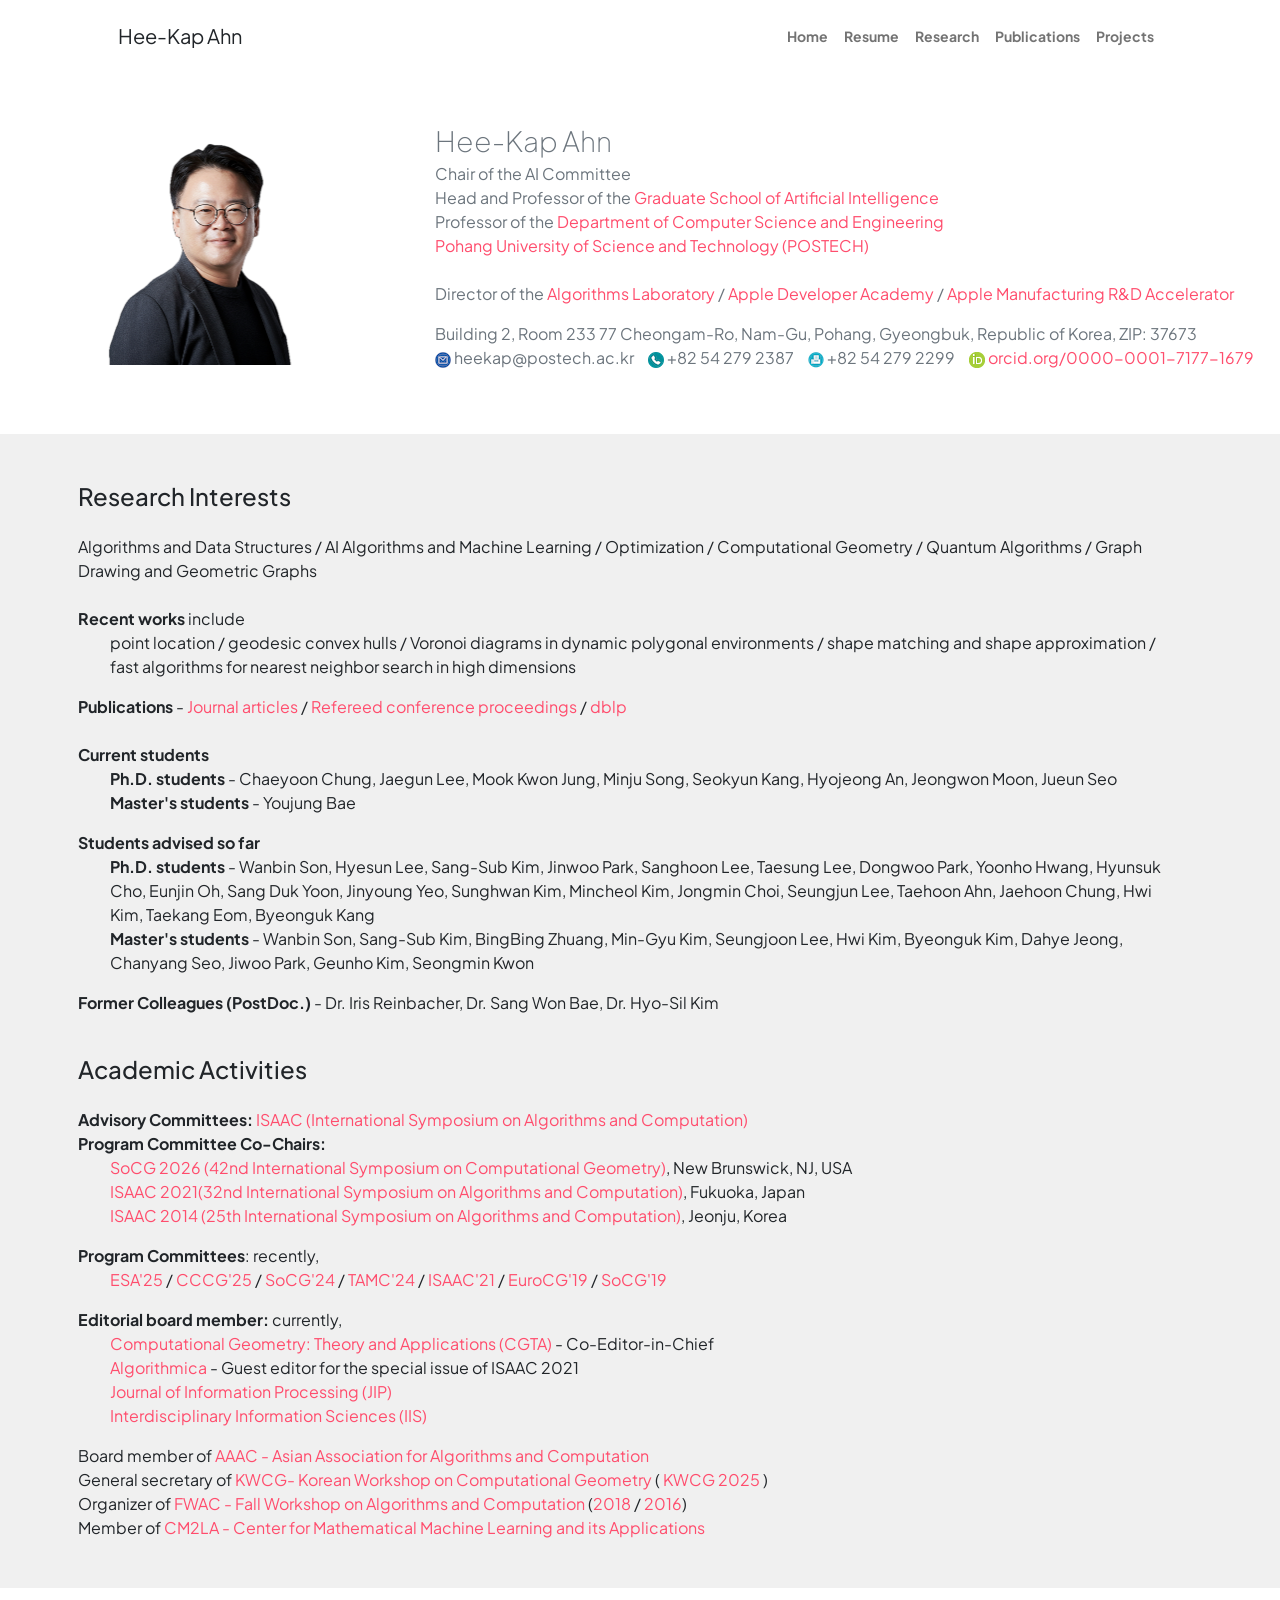
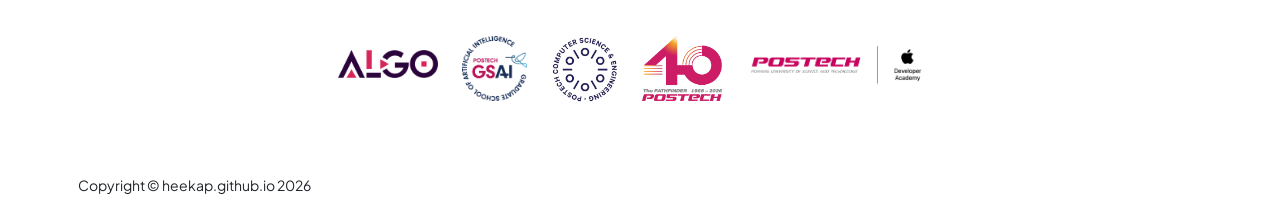
<file: index.html>
<!DOCTYPE html>
<html lang="en">
  <head>
    <meta charset="utf-8" />
    <meta name="viewport" content="width=device-width, initial-scale=1, shrink-to-fit=no" />
    <meta name="description" content="Hee-Kap Ahn" />
    <meta name="author" content="" />
    <title>Hee-Kap Ahn</title>
    <link rel="icon" type="image/x-icon" href="assets/algo-icon.png" />
    <!-- Custom Google font-->
    <link rel="preconnect" href="https://fonts.googleapis.com" />
    <link rel="preconnect" href="https://fonts.gstatic.com" crossorigin />
    <link href="https://fonts.googleapis.com/css2?family=Plus+Jakarta+Sans:wght@100;200;300;400;500;600;700;800;900&amp;display=swap" rel="stylesheet" />
    <!-- Bootstrap icons-->
    <link href="https://cdn.jsdelivr.net/npm/bootstrap-icons@1.8.1/font/bootstrap-icons.css" rel="stylesheet" />
    <!-- Core theme CSS (includes Bootstrap)-->
    <link href="css/styles.css" rel="stylesheet" />
  </head>
  <body class="d-flex flex-column h-100">
    <!-- Translate to Korean (redirect) -->

    <main class="flex-shrink-0">
      <!-- Navigation-->
      <nav class="navbar navbar-expand-lg navbar-light bg-white py-3">
        <div class="container px-5">
          <a class="navbar-brand" href="index.html"><span class="text-dark">Hee-Kap Ahn</span></a>
          <button class="navbar-toggler" type="button" data-bs-toggle="collapse" data-bs-target="#navbarSupportedContent" aria-controls="navbarSupportedContent" aria-expanded="false" aria-label="Toggle navigation"><span class="navbar-toggler-icon"></span></button>
          <div class="collapse navbar-collapse" id="navbarSupportedContent">
            <ul class="navbar-nav ms-auto mb-2 mb-lg-0 small fw-bolder">
              <li class="nav-item"><a class="nav-link" href="index.html">Home</a></li>
              <li class="nav-item"><a class="nav-link" href="cv-2026.pdf">Resume</a></li>
	      <li class="nav-item"><a class="nav-link" href="topics.html">Research</a></li>
	      <li class="nav-item"><a class="nav-link" href="publications.html">Publications</a></li>
              <li class="nav-item"><a class="nav-link" href="https://algo.postech.ac.kr/?page_id=1262">Projects</a></li>
            </ul>
          </div>
        </div>
      </nav>
      
      <!-- Header-->
      <header class="py-5">
	<div class="col-xxl-12">
	  <div class="row align-items-center g-4">
	    <!-- Left: photo -->
	    <div class="col-md-5 col-lg-4">
	      <div class="d-flex justify-content-center">
		<img class="profile-img" src="assets/heekap.png" alt="Hee-Kap Ahn" style="max-width: 240px; width: 100%; height: auto;"/>
	      </div>
	    </div>

	    <!-- Right: paragraph (move here) -->
	    <div class="col-md-7 col-lg-8">
	      <div class="profile-text ps-3 ps-sm-4 ps-md-0">
		<div class="text-start">
		  <div class="fs-3 fw-light text-muted">Hee-Kap Ahn</div>
		  <p class="text-muted mb-3">
		    Chair of the AI Committee <br>
		    Head and Professor of the <a href="http://ai.postech.ac.kr">Graduate School of Artificial Intelligence</a> <br>
		    Professor of the <a href="https://cse.postech.ac.kr">Department of Computer Science and Engineering</a> <br>
		    <a href="https://www.postech.ac.kr">Pohang University of Science and Technology (POSTECH)</a><br><br>
		    Director of the <a href="https://algo.postech.ac.kr">Algorithms Laboratory</a> / <a href="https://developeracademy.postech.ac.kr/">Apple Developer Academy</a> / <a href="https://accelerator.postech.ac.kr/">Apple Manufacturing R&amp;D Accelerator</a>
		  </p>	      
		  <p class="text-muted">Building 2, Room 233
		    77 Cheongam-Ro,
		    Nam-Gu, Pohang, Gyeongbuk,
		    Republic of Korea, ZIP: 37673<br>
		    <img src="assets/email_16x16.png" align="center" alt="email"> heekap@postech.ac.kr &ensp;
		    <img src="assets/phone_16x16.png" align="center" alt="phone"> +82 54 279 2387 &ensp; <img src="assets/fax_16x16.png" align="center" alt="fax"> +82 54 279 2299 &ensp;
		    <img src="assets/orcid_16x16.png" align="center" alt="orcid"><a href="https://orcid.org/0000-0001-7177-1679"> orcid.org/0000-0001-7177-1679</a></p>
		</div>
	      </div>
	    </div>
	  </div>
	</div>	    
      </header>

	    
      <!-- About Section-->
      <section class="bg-light py-5">
        <div class="container ps-2 pe-5">
          <div class="row gx-5 justify-content-center">
            <div class="col-xxl-8">      
	      
	      <!-- Research Interests -->
	      <h4 class="display-8"><span class="text-dark">Research Interests</span></h4>
	      <p class="lead fw-light mb-4">
		<div class="w3-cell w3-mobile">
		  Algorithms and Data Structures /
		  AI Algorithms and Machine Learning / Optimization /
		  Computational Geometry / Quantum Algorithms / Graph Drawing and Geometric Graphs<br><br>
		  <strong>Recent works</strong> include<br> 
		  <p style="margin-left: 2em">point location / geodesic convex hulls / Voronoi diagrams in dynamic polygonal environments / shape matching and shape approximation / fast algorithms for nearest neighbor search in high dimensions</p>
		  <strong>Publications</strong> - <a href="publications.html">Journal articles </a> / <a href="publications.html#id4"> Refereed conference proceedings </a> / <a href="https://dblp.org/pid/65/358.html"> dblp </a><br><br>
		  <strong>Current students</strong><br>
		  <p style="margin-left: 2em"> <strong> Ph.D. students </strong> - Chaeyoon Chung, Jaegun Lee, Mook Kwon Jung, Minju Song, Seokyun Kang, Hyojeong An, Jeongwon Moon, Jueun Seo <br>
		    <b> Master's students </b> - Youjung Bae </p>
		  <strong>Students advised so far</strong> <br>
		  <p style="margin-left: 2em"><b> Ph.D. students </b> - Wanbin Son, Hyesun Lee, Sang-Sub Kim, Jinwoo Park, Sanghoon Lee, Taesung Lee, Dongwoo Park, Yoonho Hwang, Hyunsuk Cho, Eunjin Oh, Sang Duk Yoon, Jinyoung Yeo, Sunghwan Kim, Mincheol Kim, Jongmin Choi, Seungjun Lee, Taehoon Ahn, Jaehoon Chung, Hwi Kim, Taekang Eom, Byeonguk Kang <br> <b> Master's students </b> - Wanbin Son, Sang-Sub Kim, BingBing Zhuang, Min-Gyu Kim, Seungjoon Lee, Hwi Kim, Byeonguk Kim, Dahye Jeong, Chanyang Seo, Jiwoo Park, Geunho Kim, Seongmin Kwon</p>
		  <strong>Former Colleagues (PostDoc.)</strong> - Dr. Iris Reinbacher, Dr. Sang Won Bae, Dr. Hyo-Sil Kim
		</div>
	      </p><br>
	      
		      
	      <h4 class="display-8"><span class="text-dark">Academic Activities</span></h4>
	      <p class="lead fw-light mb-4">
		<div class="w3-cell w3-mobile" align="left">
		  <strong>Advisory Committees:</strong> <a href="https://www.kurims.kyoto-u.ac.jp/isaac/ISAAC.html"> ISAAC (International Symposium on Algorithms and Computation) </a><br>
		  <strong>Program Committee Co-Chairs:</strong>
		  <p style="margin-left: 2em">
		    <a href="https://cgweek26.computational-geometry.org/"> SoCG 2026 (42nd International Symposium on Computational Geometry)</a>, New Brunswick, NJ, USA <br>
	  	    <a href="https://tcs.inf.kyushu-u.ac.jp/isaac2021/">ISAAC 2021(32nd International Symposium on Algorithms and Computation)</a>, Fukuoka, Japan <br>
		    <a href="https://algo.postech.ac.kr/workshops/isaac2014/">ISAAC 2014 (25th International Symposium on Algorithms and Computation)</a>, Jeonju, Korea	  </p>
		  <strong>Program Committees</strong>: recently,
		  <p style="margin-left: 2em"> 
		    <a href="https://algo-conference.org/2025/"> ESA'25 </a>
		    / <a href="https://cccg-wads-2025.eecs.yorku.ca/CCCG%202025.html"> CCCG'25 </a>
		    / <a href="http://socg24.athenarc.gr/index.html"> SoCG'24 </a>
		    / <a href="https://tamc2024.comp.polyu.edu.hk/"> TAMC'24 </a>
		    / <a href="https://tcs.inf.kyushu-u.ac.jp/isaac2021/"> ISAAC'21 </a>
		    / <a href="https://www.eurocg2019.uu.nl/"> EuroCG'19 </a>
		    / <a href="https://eecs.engineering.oregonstate.edu/socg19/"> SoCG'19 </a></p>
		  <strong>Editorial board member:</strong> currently,
		  <p style="margin-left: 2em">
		    <a href="https://www.sciencedirect.com/journal/computational-geometry"> Computational Geometry: Theory and Applications (CGTA)</a> - Co-Editor-in-Chief <br>
		    <a href="https://link.springer.com/journal/453"> Algorithmica</a> - Guest editor for the special issue of ISAAC 2021<br>
		    <a href="https://www.ipsj.or.jp/english/jip/index.html"> Journal of Information Processing (JIP) </a><br>
		    <a href="https://www.is.tohoku.ac.jp/publication/IIS.html"> Interdisciplinary Information Sciences (IIS) </a></p>
		  Board member of <a href="http://www.aa-ac.org">  AAAC - Asian Association for Algorithms and Computation</a><br>
		  General secretary of <a href="https://algo.postech.ac.kr/workshops/kwcg23">  KWCG- Korean Workshop on Computational Geometry</a>  (<a href="https://algo.postech.ac.kr/workshops/kwcg25"> KWCG 2025 </a>) <br>
		  Organizer of <a href="https://algo.postech.ac.kr/workshops/fwac18">  FWAC - Fall Workshop on Algorithms and Computation</a> (<a href="https://algo.postech.ac.kr/workshops/fwac18/">2018</a> / <a href="https://algo.postech.ac.kr/workshops/fwac16/">2016</a>)<br>
		  Member of <a href="https://cm2la.com"> CM2LA - Center for Mathematical Machine Learning and its Applications</a>
		</div>
	      </div>
	    </div>
	  </div>
	</div>
      </section>

      <section class="bg-white py-5">
	<div class="container ps-2 pe-4">
	  <div class="row gx-5 justify-content-center">
	    <div class="col-xxl-8">
              <div class="d-flex justify-content-center fs-2 gap-4">
		<a class="text-gradient" href="https://algo.postech.ac.kr">
		  <img src="assets/font-logo-small.png" alt="ALGO Lab" style="max-width: 100px; min-width: 40px; width: 100%; height: auto;" /></a>
		<a class="text-gradient" href="https://ai.postech.ac.kr">
		  <img src="assets/gsai_logo.png" alt="GSAI" style="max-width: 65px; min-width: 40px; width: 100%; height: auto;" /></a>
		<a class="text-gradient" href="https://cse.postech.ac.kr">
		  <img src="assets/cse_logo.jpg" alt="CSE" style="max-width: 67px; min-width: 40px; width: 100%; height: auto;" /></a>
		<a class="text-gradient" href="https://www.postech.ac.kr">
		  <img src="assets/postech40_logo.png" alt="POSTECH" style="max-width: 80px; min-width: 40px; width: 100%; height: auto;" /></a>
		<a class="text-gradient" href="https://developeracademy.postech.ac.kr">
		  <img src="assets/appledeveloperacademy.png" alt="Apple Developer Academy" style="max-width: 180px; min-width: 100px; width: 100%; height: auto;" /></a>
<!--                <a class="text-gradient" href="https://www.facebook.com/heekap.ahn"><i class="bi bi-facebook"></i></a>
                <a class="text-gradient" href="https://www.linkedin.com/in/hee-kap-ahn-ba668229a/"><i class="bi bi-linkedin"></i></a>
                <a class="text-gradient" href="https://github.com/heekap"><i class="bi bi-github"></i></a> -->
	      </div>
	    </div>
	  </div>
	</div>
      </section>
    </main>
        <!-- Footer-->
    <footer class="bg-white py-4 mt-auto">
      <div class="container ps-2 pe-5"">
        <div class="row align-items-center justify-content-between flex-column flex-sm-row">
          <div class="col-auto"><div class="small m-0">Copyright &copy; heekap.github.io 2026</div></div>
        </div>
      </div>
    </footer>
    <!-- Bootstrap core JS-->
    <script src="https://cdn.jsdelivr.net/npm/bootstrap@5.2.3/dist/js/bootstrap.bundle.min.js"></script>
    <!-- Core theme JS-->
    <script src="js/scripts.js"></script>
  </body>
</html>
</file>
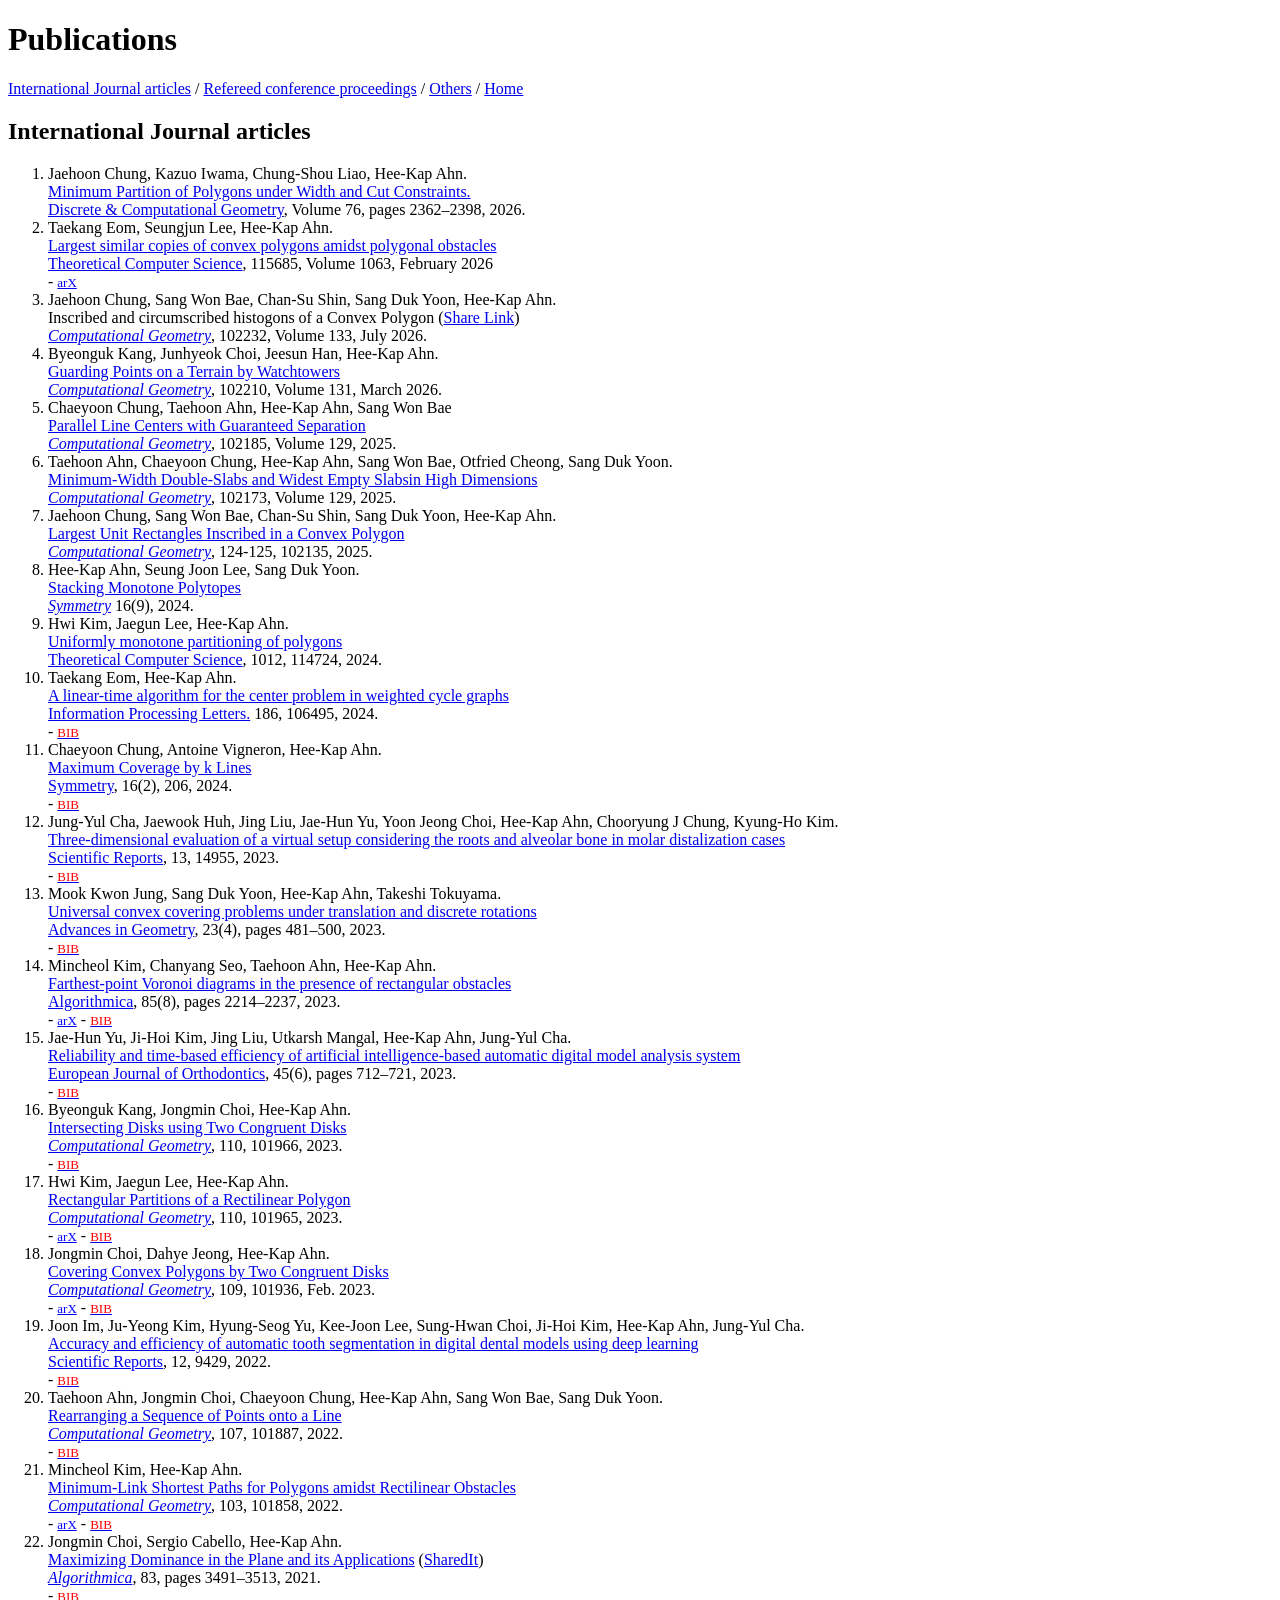
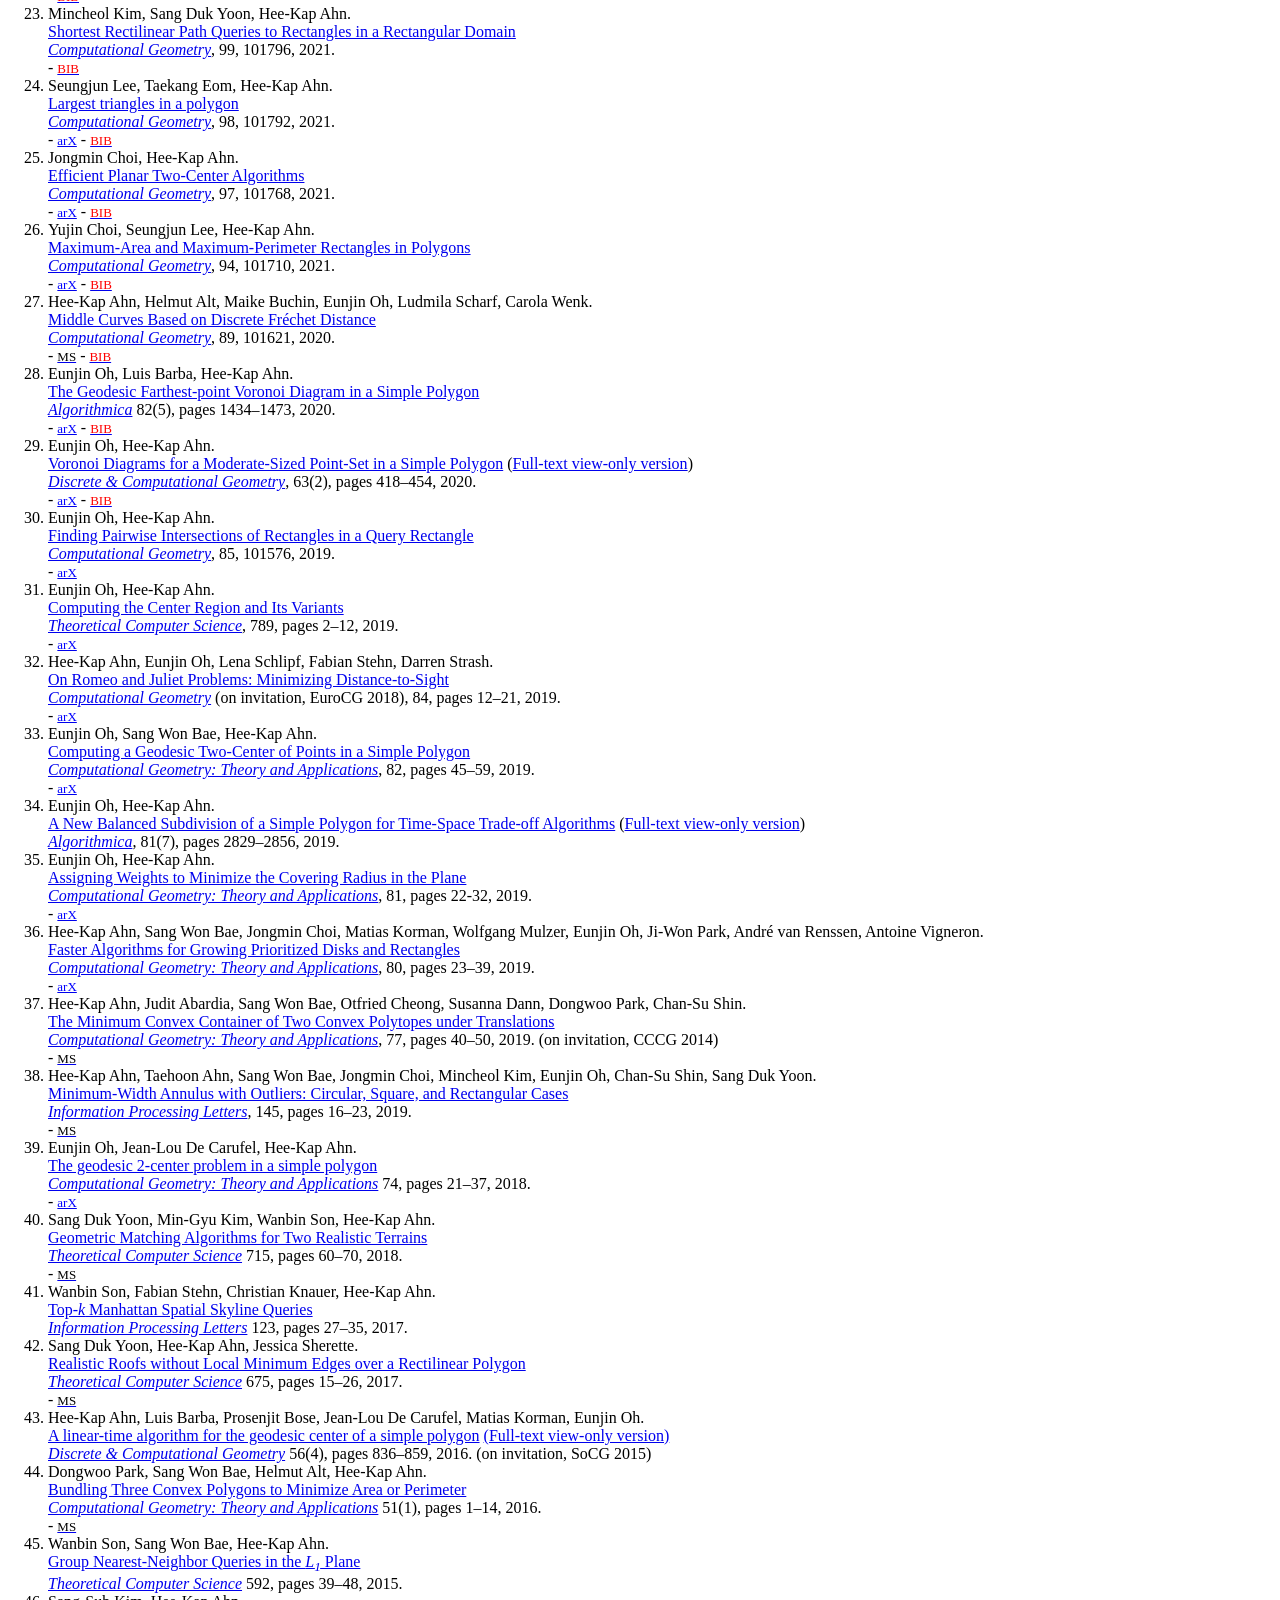
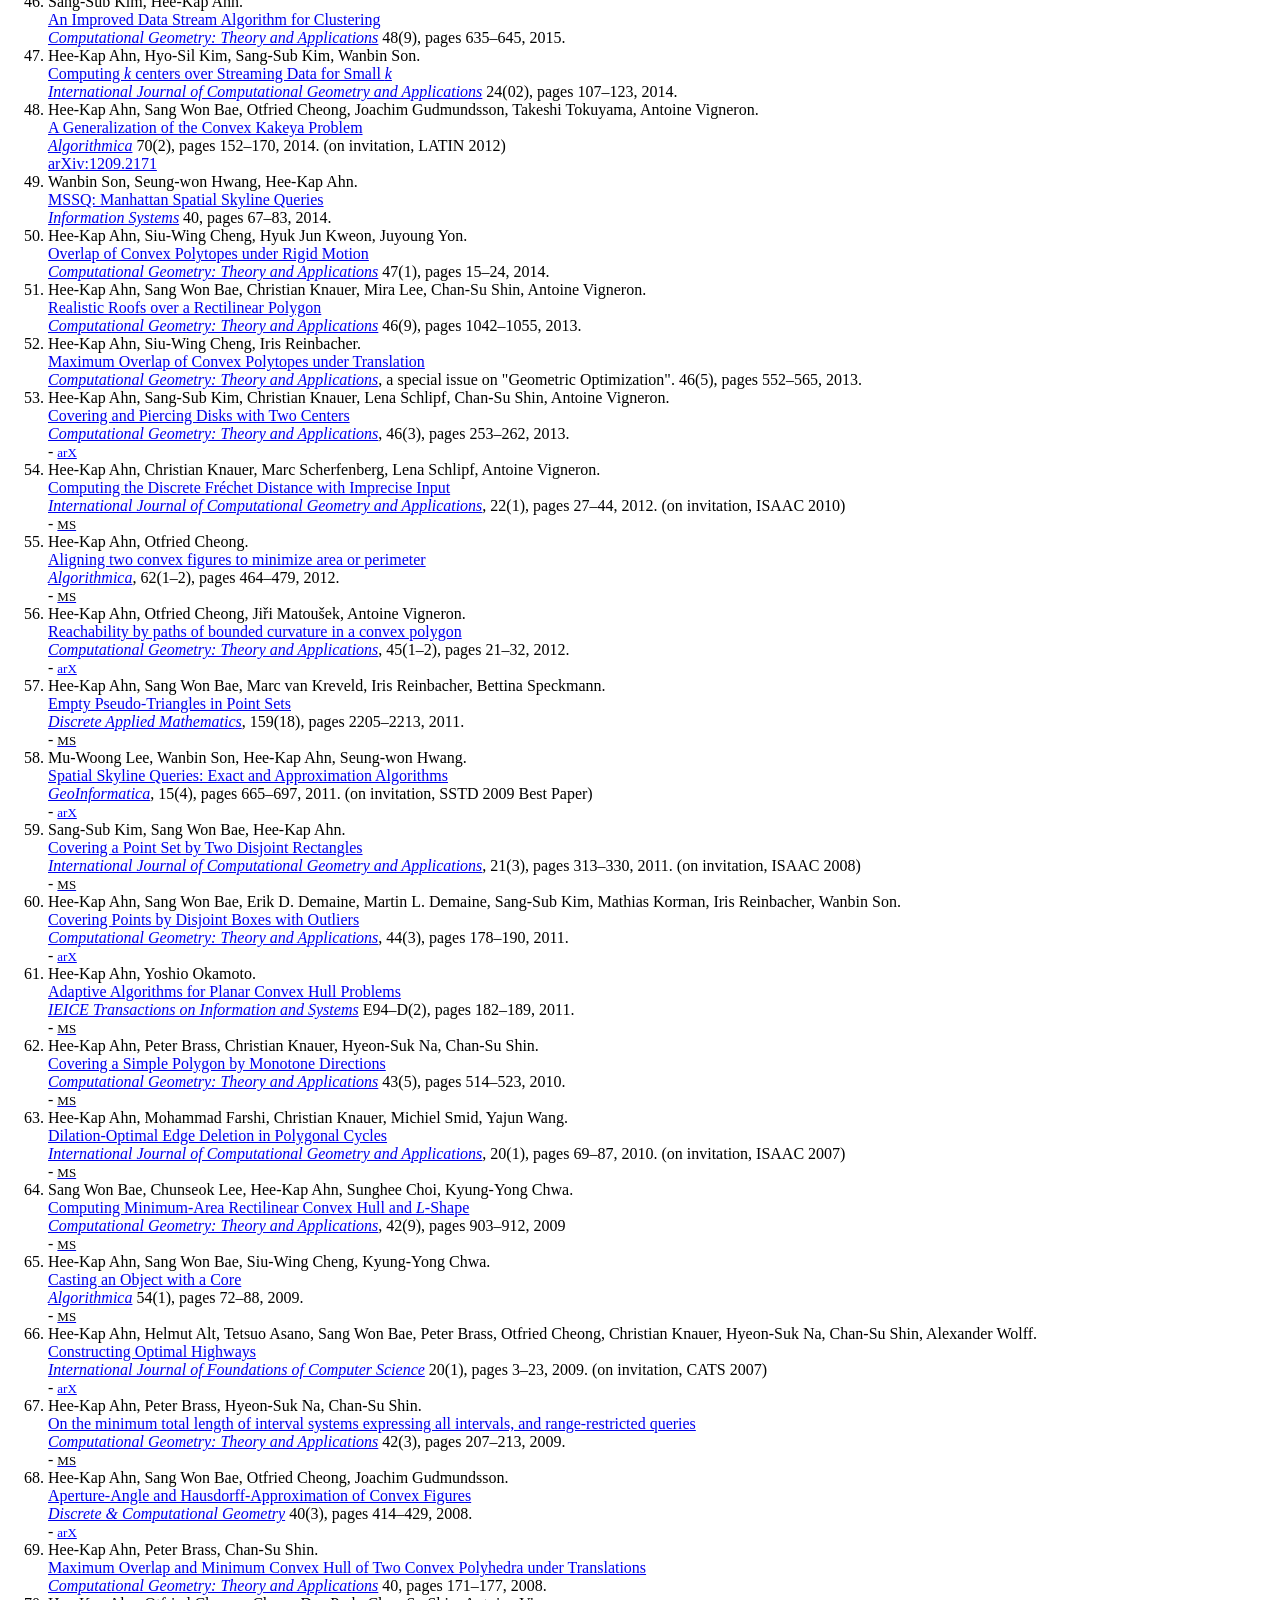
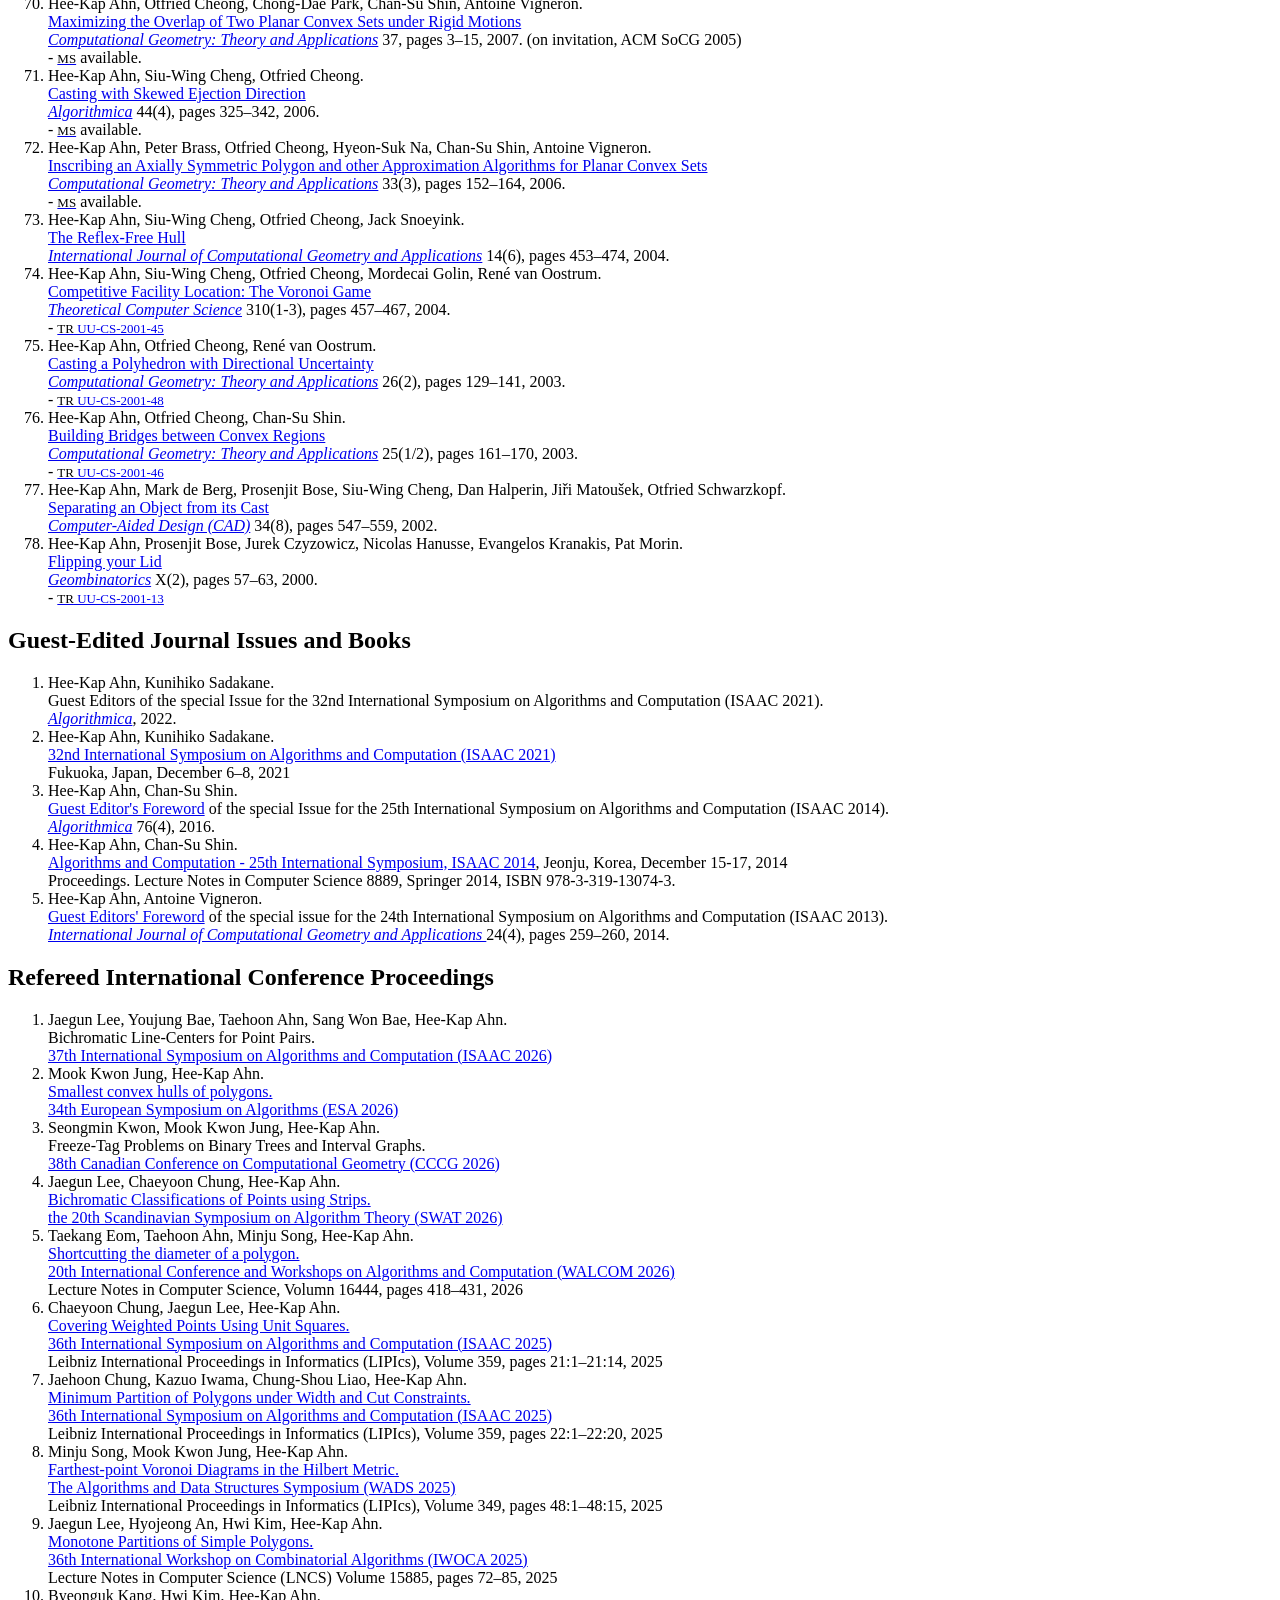
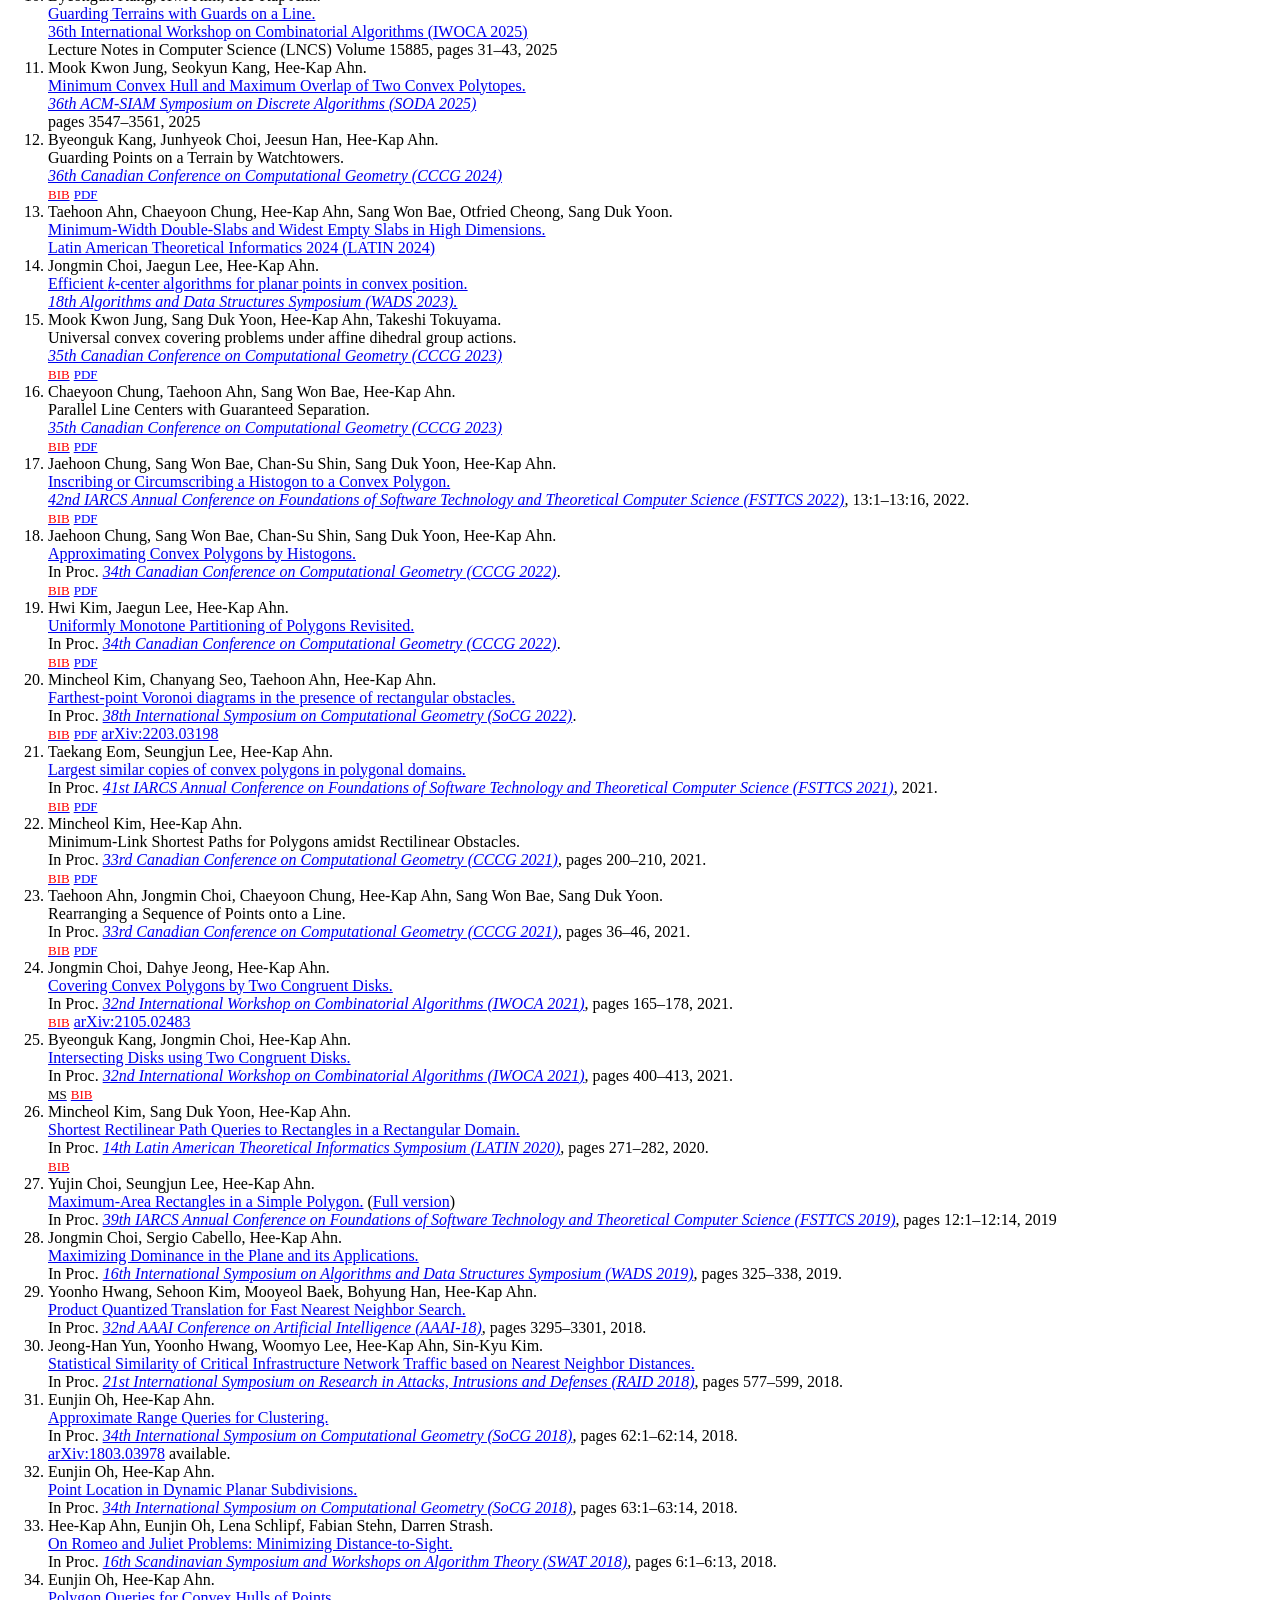
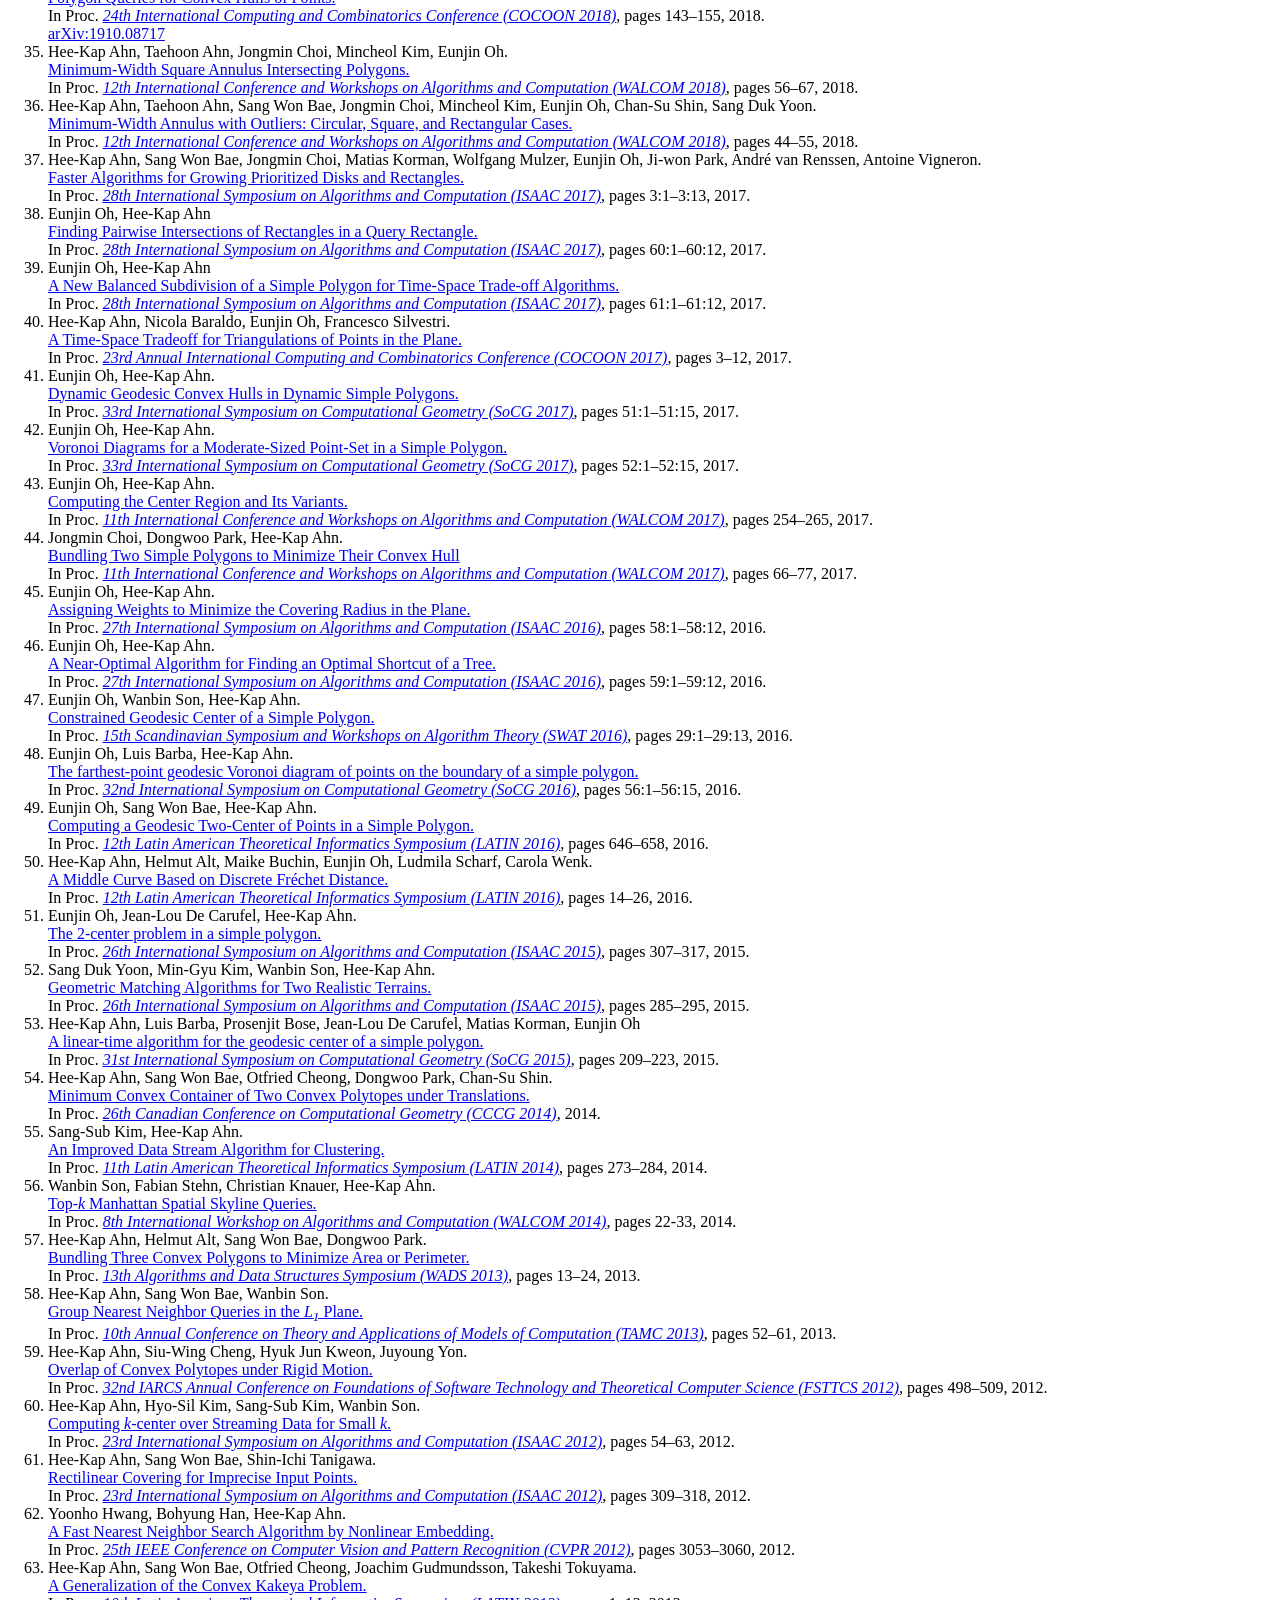
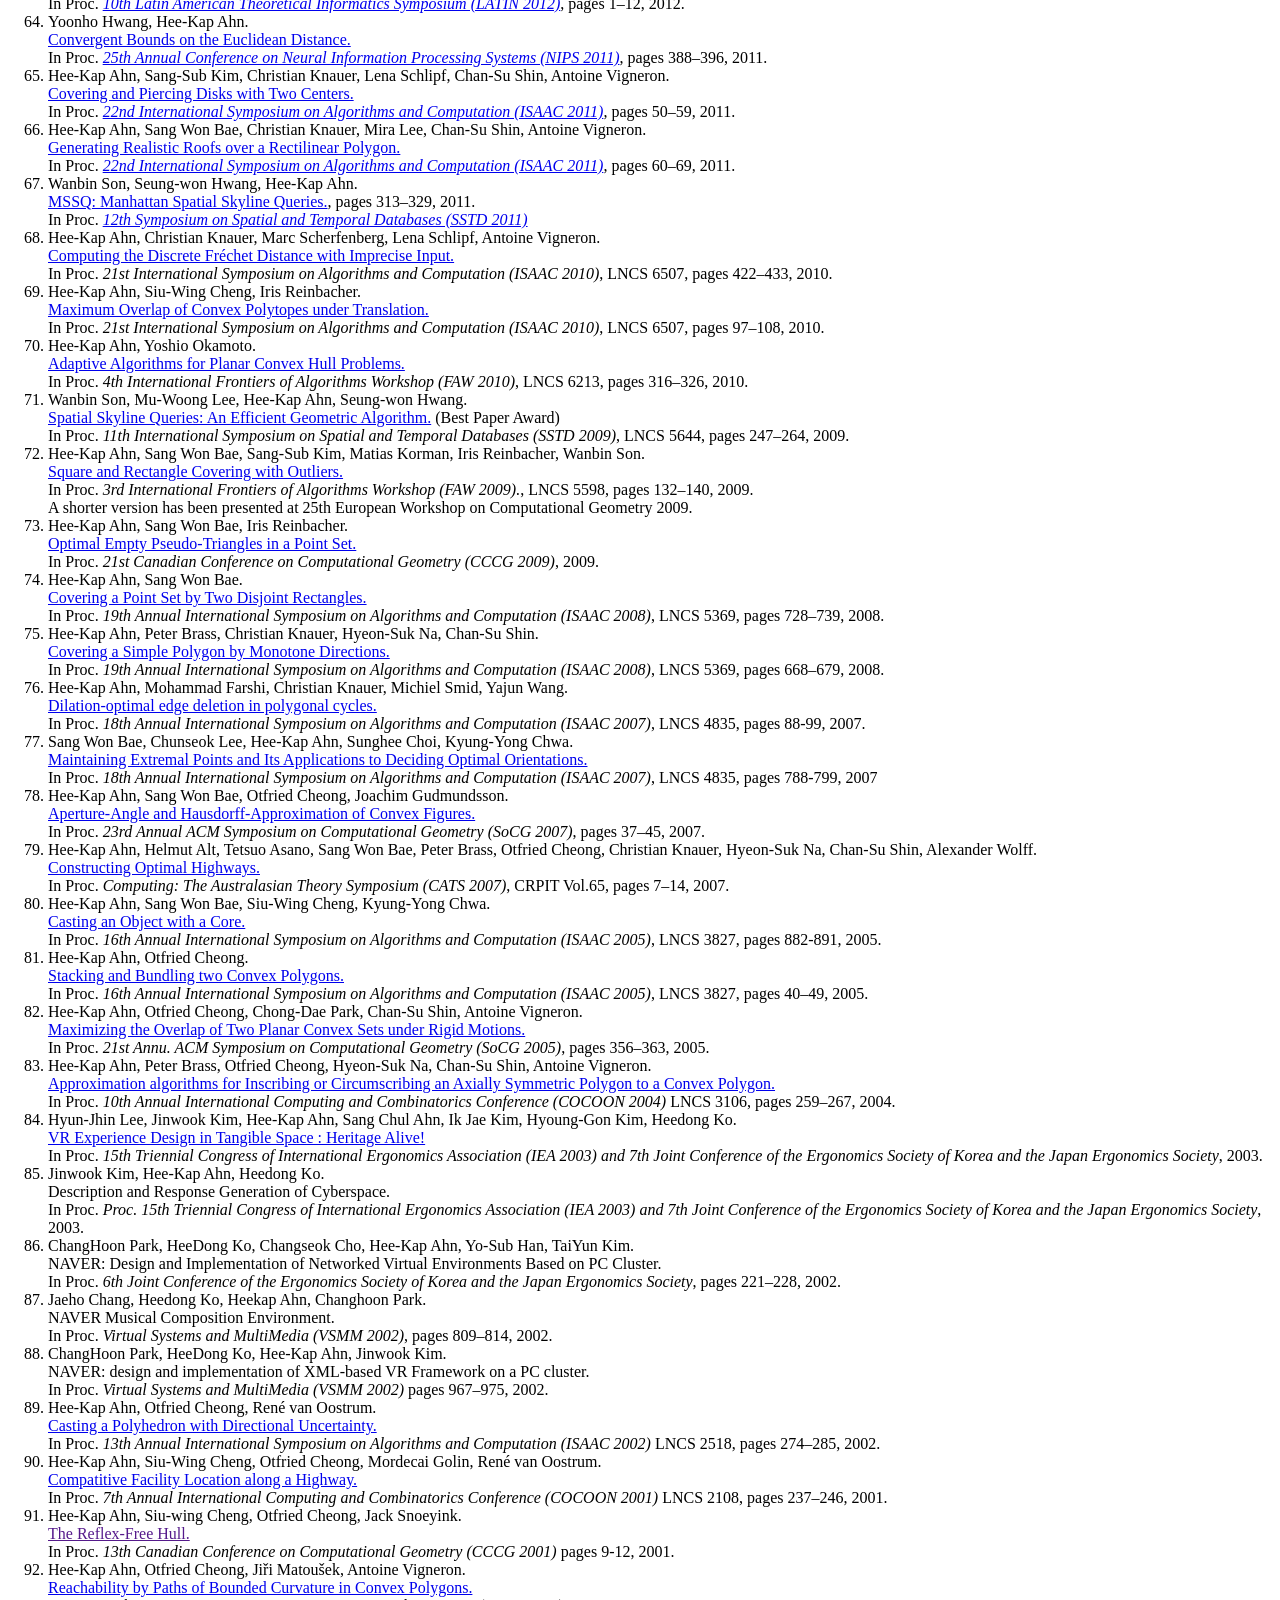
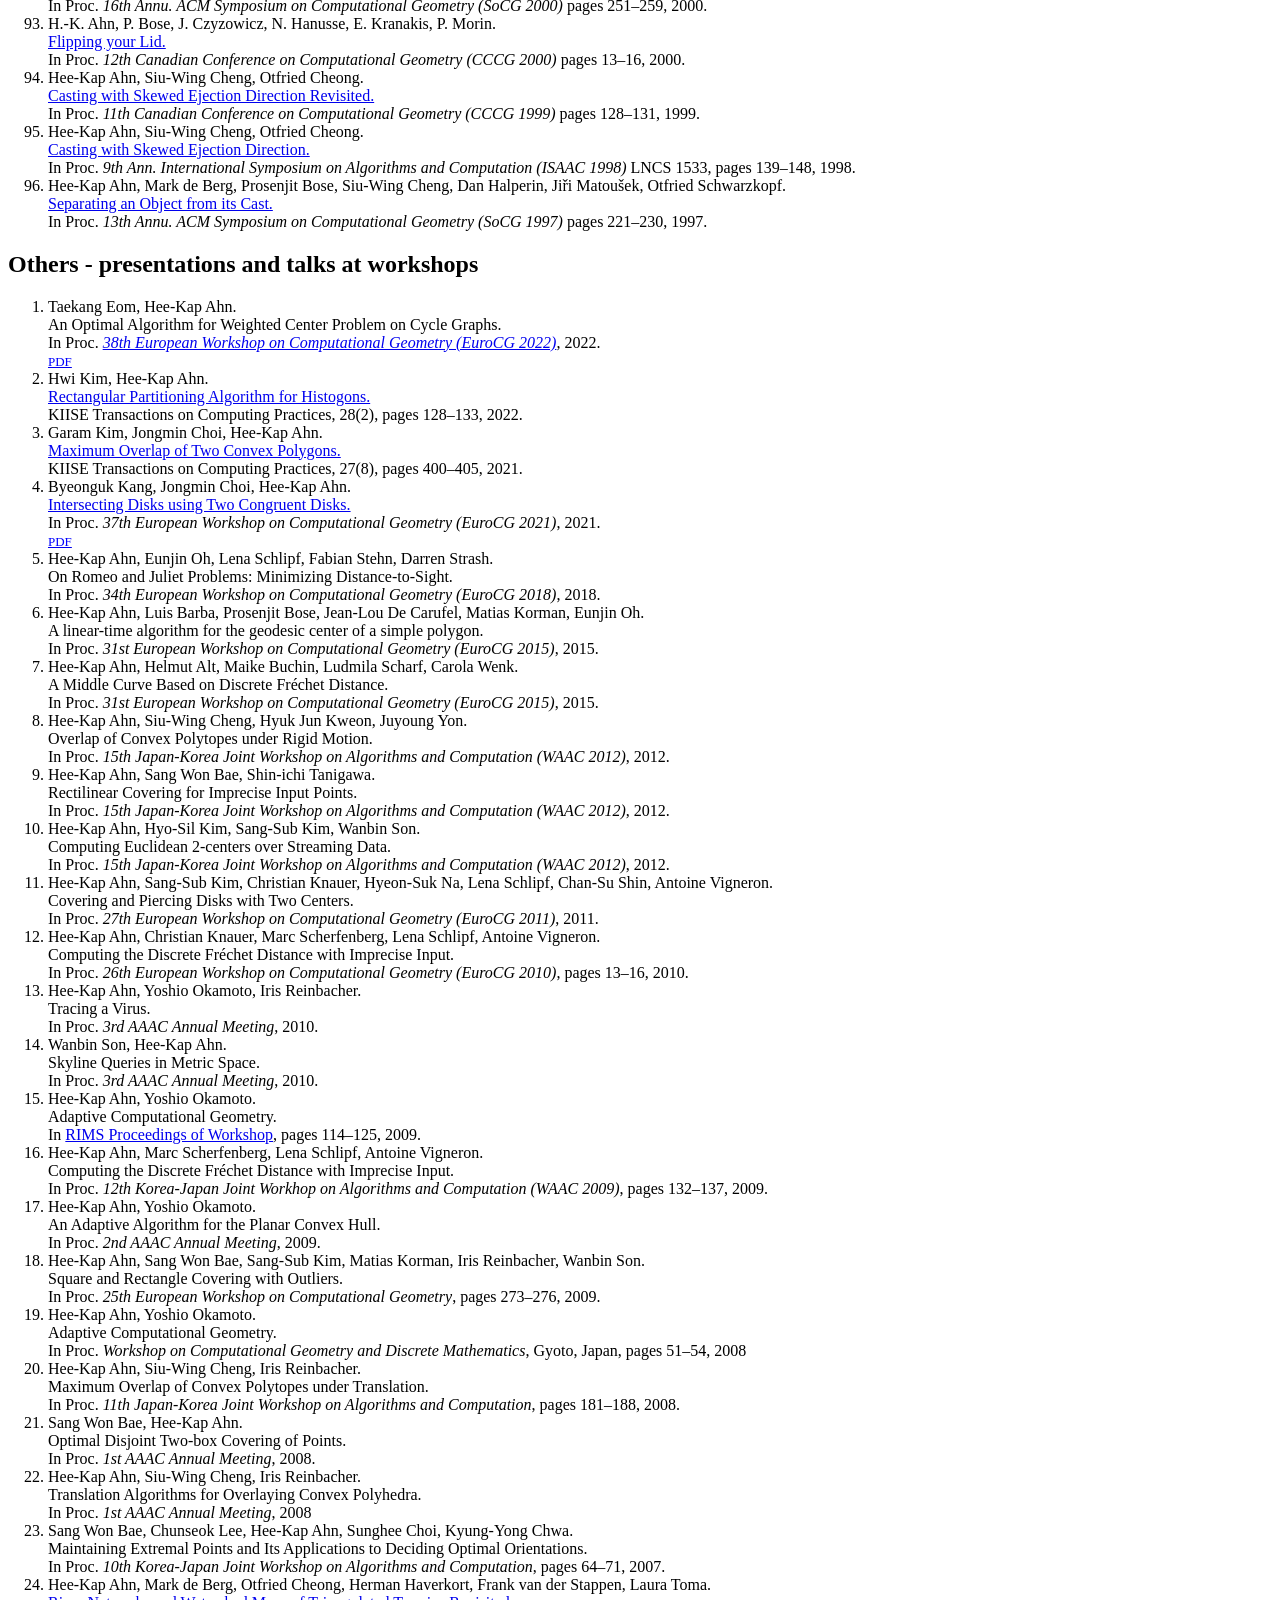
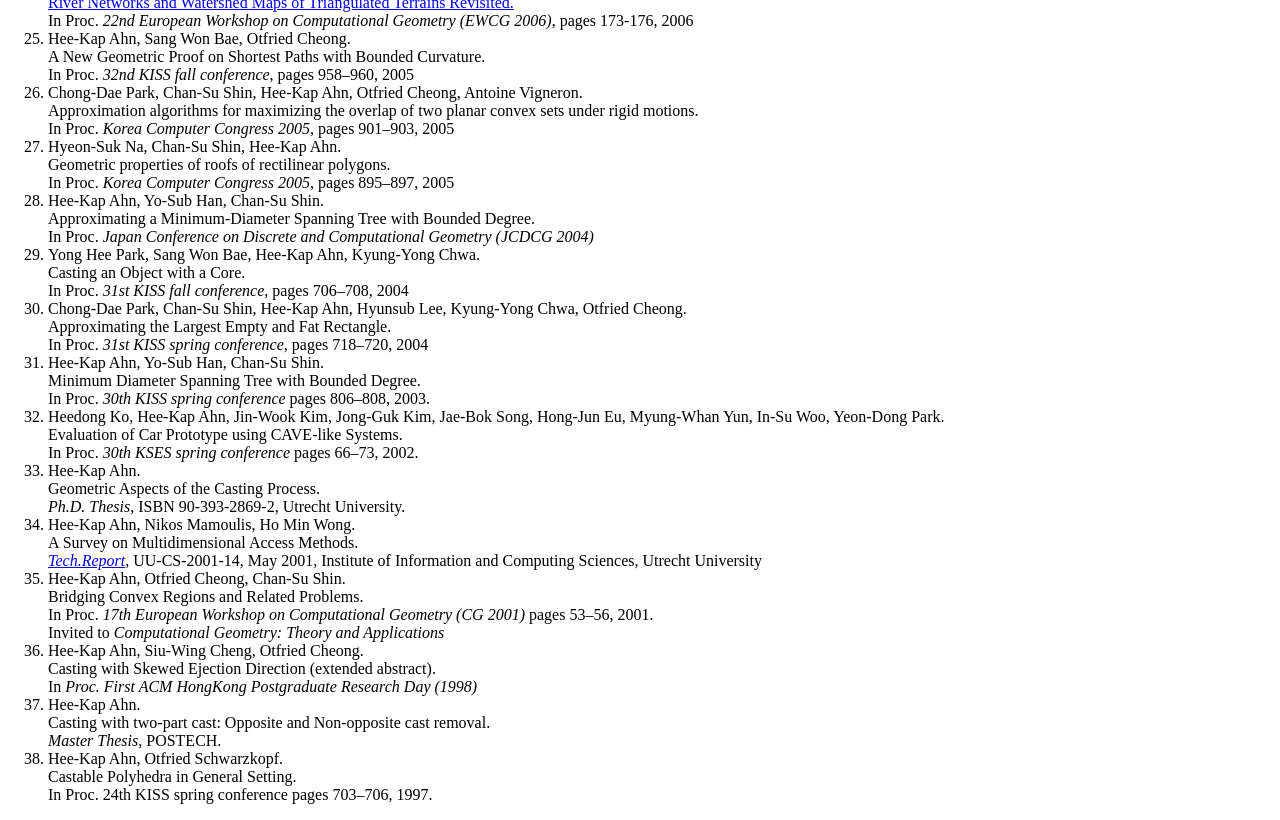
<file: publications.html>
<!DOCTYPE html>
<html>
<!-- XML file produced from file: publications.tex
     using Hyperlatex v 19.01 (c) Otfried Cheong
     on Emacs 30.1, Sat Nov 14 17:27:30 2026 -->
<head>
<title>Publications</title>
<meta charset="UTF-8" /><meta name="viewport" content="width=device-width,
    initial-scale=1" /><link rel="stylesheet" href="https://algo.postech.ac.kr/~heekap/avenir-new-style.css" />
<style type="text/css">
.tex-maketitle { text-align: center; }
div.tex-abstract { margin-left: 20%; margin-right: 10%; }
h3.tex-abstract  { text-align: center; }
div.tex-verse, div.tex-quote, div.tex-quotation, div.tex-math {
  margin-left : 10%; 
  margin-right : 10%;
}
.tex-normalsize { font-size: medium; }
.tex-large { font-size: large; }
.tex-Large { font-size: x-large; }
.tex-LARGE { font-size: xx-large; }
.tex-huge { font-size: xx-large; }
.tex-Huge { font-size: xx-large; }
.tex-small { font-size: small; }
.tex-footnotesize { font-size: x-small; }
.tex-scriptsize { font-size: x-small; }
.tex-tiny { font-size: xx-small; }
.tex-emph { font-style: italic; }
.tex-strong { font-weight: bold; }
.tex-bf { font-weight: bold; }
.tex-it { font-style: italic; }
.tex-tt { font-family: monospace; }
.tex-underline { text-decoration: underline; }
.tex-sf { font: sans-serif; }
.tex-sc { font-variant: small-caps; }
.tex-center { text-align: center; }
.tex-mbox { white-space: nowrap; }
.tex-verbatim, .tex-example {
  border-radius: 16px;
  box-shadow: #387BBE 0px 0px 12px 0px;
  padding: 1em 1em;
  margin-left: 1em;
  margin-right: 1em;
}
dl.tex-description {
  padding-left: 2em;
  padding-right: 2em;
}
dl.tex-description dt {
  float: left;
  clear: left;
  color: green;
  width: 200px;
}
dl.tex-description dd {
  margin-left: 200px;
  margin-right: 100px;
}
</style>

</head>
<body>
<div data-role="page">

<div data-role="content">


<h1 id="id1">Publications</h1>
<a href="#id2">International Journal articles</a> /
<a href="#id4">Refereed conference proceedings</a> /
<a href="#id5">Others</a> /
<a href="http://tcs.postech.ac.kr/~heekap">Home</a>
<span class="tex-normalsize">
<h2 id="id2">International Journal articles</h2>

<ol class="tex-enumerate"><li>Jaehoon Chung, Kazuo Iwama, Chung-Shou Liao, Hee-Kap Ahn.<br /><a href="https://link.springer.com/content/pdf/10.1007/s00454-026-00869-z.pdf">Minimum Partition of Polygons under Width and Cut Constraints.</a><br /><a href="http://link.springer.com/journal/454">Discrete &#38; Computational Geometry</a>, Volume 76, pages 2362&ndash;2398, 2026.
  <li>Taekang Eom, Seungjun Lee, Hee-Kap Ahn.<br /><a href="https://doi.org/10.1016/j.tcs.2025.115685">Largest similar copies of convex polygons amidst polygonal obstacles</a><br /><a href="https://www.sciencedirect.com/journal/theoretical-computer-science">Theoretical Computer Science</a>, 115685, Volume 1063, February 2026  <br />-
    <a href="http://arxiv.org/pdf/2012.06978.pdf"><span class="tex-small"><font color="#0000ff">arX</font></a>
    <li>Jaehoon Chung, Sang Won Bae, Chan-Su Shin, Sang Duk Yoon, Hee-Kap Ahn.<br />Inscribed and circumscribed histogons of a Convex Polygon (<a href="https://authors.elsevier.com/a/1m8hh3IVmUfrG3">Share Link</a>)<br /><a href="http://www.elsevier.com/locate/comgeo"><span class="tex-emph">Computational
        Geometry</span></a>, 102232, Volume 133, July 2026. 
  <li>Byeonguk Kang, Junhyeok Choi, Jeesun Han, Hee-Kap Ahn.<br /><a href="https://doi.org/10.1016/j.comgeo.2025.102210">Guarding Points on a Terrain by Watchtowers</a><br /><a href="http://www.elsevier.com/locate/comgeo"><span class="tex-emph">Computational
        Geometry</span></a>, 102210, Volume 131, March 2026. 
  <li>Chaeyoon Chung, Taehoon Ahn, Hee-Kap Ahn, Sang Won Bae<br /><a href="https://doi.org/10.1016/j.comgeo.2025.102185">Parallel Line Centers with Guaranteed Separation</a><br /><a href="http://www.elsevier.com/locate/comgeo"><span class="tex-emph">Computational
        Geometry</span></a>, 102185,
    Volume 129, 2025.
  <li>Taehoon Ahn, Chaeyoon Chung, Hee-Kap Ahn, Sang Won Bae, Otfried Cheong, Sang Duk Yoon.<br /><a href="https://doi.org/10.1016/j.comgeo.2025.102173">Minimum-Width Double-Slabs and Widest Empty Slabsin High Dimensions</a><br /><a href="http://www.elsevier.com/locate/comgeo"><span class="tex-emph">Computational
        Geometry</span></a>, 102173,
    Volume 129, 2025.
  <li>Jaehoon Chung, Sang Won Bae, Chan-Su Shin, Sang Duk Yoon, Hee-Kap Ahn.<br /><a href="https://doi.org/10.1016/j.comgeo.2024.102135">Largest Unit Rectangles Inscribed in a Convex Polygon</a><br /><a href="http://www.elsevier.com/locate/comgeo"><span class="tex-emph">Computational
        Geometry</span></a>, 124-125,
    102135, 2025.
  <li>Hee-Kap Ahn, Seung Joon Lee, Sang Duk Yoon.<br /><a href="https://doi.org/10.3390/sym16091246">Stacking Monotone Polytopes</a><br /><a href="https://www.mdpi.com/journal/symmetry"><span class="tex-emph">Symmetry</span></a>
    16(9), 2024.
  <li>Hwi Kim, Jaegun Lee, Hee-Kap Ahn.<br /><a href="https://doi.org/10.1016/j.tcs.2024.114724">Uniformly monotone partitioning of polygons</a><br /><a href="https://www.sciencedirect.com/journal/theoretical-computer-science">Theoretical Computer
      Science</a>,
    1012, 114724, 2024.
  <li>Taekang Eom, Hee-Kap Ahn.<br /><a href="https://doi.org/10.1016/j.ipl.2024.106495">A linear-time algorithm for the center problem in weighted cycle graphs</a><br /><a href="https://www.sciencedirect.com/journal/information-processing-letters">Information Processing
      Letters.</a>
    186, 106495, 2024.  <br />-
    <a href="bibs/ea24ltacpwcg.txt"><span class="tex-small"><font color="#ff0000">BIB</font></a>
  <li>Chaeyoon Chung, Antoine Vigneron, Hee-Kap Ahn.<br /><a href="https://www.mdpi.com/2073-8994/16/2/206">Maximum Coverage by k Lines</a><br /><a href="https://www.mdpi.com/journal/symmetry">Symmetry</a>, 16(2),
    206, 2024.  <br />-
    <a href="bibs/cva24mckl.txt"><span class="tex-small"><font color="#ff0000">BIB</font></a>
  <li>Jung-Yul Cha, Jaewook Huh, Jing Liu, Jae-Hun Yu, Yoon Jeong Choi, Hee-Kap Ahn, Chooryung J Chung, Kyung-Ho Kim.<br /><a href="https://doi.org/10.1038/s41598-023-41480-z">Three-dimensional evaluation of a virtual setup considering the roots and alveolar bone in molar distalization cases</a><br /><a href="https://www.nature.com/srep/">Scientific Reports</a>, 13,
    14955, 2023.  <br />-
    <a href="bibs/chlycack23tdevscrabmdc.txt"><span class="tex-small"><font color="#ff0000">BIB</font></a>
  <li>Mook Kwon Jung, Sang Duk Yoon, Hee-Kap Ahn, Takeshi Tokuyama.<br /><a href="https://www.degruyter.com/document/doi/10.1515/advgeom-2023-0021/html">Universal convex covering problems under translation and discrete rotations</a><br /><a href="https://www.degruyter.com/journal/key/advg/html">Advances in
      Geometry</a>,
    23(4), pages 481&ndash;500, 2023.  <br />-
    <a href="bibs/jyat23uccptdr.txt"><span class="tex-small"><font color="#ff0000">BIB</font></a>
  <li>Mincheol Kim, Chanyang Seo, Taehoon Ahn, Hee-Kap Ahn.<br /><a href="https://link.springer.com/article/10.1007/s00453-022-01094-9">Farthest-point Voronoi diagrams in the presence of rectangular obstacles</a><br /><a href="https://link.springer.com/journal/453">Algorithmica</a>,
    85(8), pages 2214&ndash;2237, 2023.  <br />-
    <a href="http://arxiv.org/pdf/2203.03198.pdf"><span class="tex-small"><font color="#0000ff">arX</font></a>
    - <a href="bibs/ksaa22fvdro.txt"><span class="tex-small"><font color="#ff0000">BIB</font></a>
  <li>Jae-Hun Yu, Ji-Hoi Kim, Jing Liu, Utkarsh Mangal, Hee-Kap Ahn, Jung-Yul Cha.<br /><a href="https://doi.org/10.1093/ejo/cjad032">Reliability and time-based efficiency of artificial intelligence-based automatic digital model analysis system</a><br /><a href="https://academic.oup.com/ejo">European Journal of
      Orthodontics</a>, 45(6), pages
    712&ndash;721, 2023.  <br />-
    <a href="bibs/yklmac23rteaiadmas.txt"><span class="tex-small"><font color="#ff0000">BIB</font></a>
  <li>Byeonguk Kang, Jongmin Choi, Hee-Kap Ahn.<br /><a href="https://doi.org/10.1016/j.comgeo.2022.101966">Intersecting Disks using Two Congruent Disks</a> <br /><a href="http://www.elsevier.com/locate/comgeo"><span class="tex-emph">Computational
        Geometry</span></a>, 110,
    101966, 2023.
    <br />- <a href="bibs/kca23twodisks.txt"><span class="tex-small"><font color="#ff0000">BIB</font></a><br /><li>Hwi Kim, Jaegun Lee, Hee-Kap Ahn.<br /><a href="https://doi.org/10.1016/j.comgeo.2022.101965">Rectangular Partitions of a Rectilinear Polygon</a> <br /><a href="http://www.elsevier.com/locate/comgeo"><span class="tex-emph">Computational
        Geometry</span></a>, 110,
    101965, 2023.
    <br />- <a href="http://arxiv.org/pdf/2111.01970.pdf"><span class="tex-small"><font color="#0000ff">arX</font></a> - <a href="bibs/kla23rectpartition.txt"><span class="tex-small"><font color="#ff0000">BIB</font></a><br /><li>Jongmin Choi, Dahye Jeong, Hee-Kap Ahn.<br /><a href="https://doi.org/10.1016/j.comgeo.2022.101936">Covering Convex Polygons by Two Congruent Disks</a><br /><a href="http://www.elsevier.com/locate/comgeo"><span class="tex-emph">Computational
        Geometry</span></a>, 109,
    101936, Feb. 2023.  <br />-
    <a href="https://arxiv.org/pdf/2105.02483.pdf"><span class="tex-small"><font color="#0000ff">arX</font></a>
    - <a href="bibs/cja23twodisks.txt"><span class="tex-small"><font color="#ff0000">BIB</font></a>
  <li>Joon Im, Ju-Yeong Kim, Hyung-Seog Yu, Kee-Joon Lee, Sung-Hwan Choi, Ji-Hoi Kim, Hee-Kap Ahn, Jung-Yul Cha.<br /><a href="https://doi.org/10.1038/s41598-022-13595-2">Accuracy and efficiency of automatic tooth segmentation in digital dental models using deep learning</a><br /><a href="https://www.nature.com/srep/">Scientific Reports</a>, 12,
    9429, 2022.  <br />-
    <a href="bibs/ikylckac22aeats.txt"><span class="tex-small"><font color="#ff0000">BIB</font></a>
  <li>Taehoon Ahn, Jongmin Choi, Chaeyoon Chung, Hee-Kap Ahn, Sang Won Bae, Sang Duk Yoon.<br /><a href="https://doi.org/10.1016/j.comgeo.2022.101887">Rearranging a Sequence of Points onto a Line</a> <br /><a href="http://www.elsevier.com/locate/comgeo"><span class="tex-emph">Computational
        Geometry</span></a>, 107,
    101887, 2022.  <br />-
    <a href="bibs/accaby22rspl.txt"><span class="tex-small"><font color="#ff0000">BIB</font></a>
  <li>Mincheol Kim, Hee-Kap Ahn.<br /><a href="https://doi.org/10.1016/j.comgeo.2022.101858">Minimum-Link Shortest Paths for Polygons amidst Rectilinear Obstacles</a><br /><a href="http://www.elsevier.com/locate/comgeo"><span class="tex-emph">Computational
        Geometry</span></a>, 103,
    101858, 2022.  <br />-
    <a href="http://arxiv.org/pdf/2106.14185.pdf"><span class="tex-small"><font color="#0000ff">arX</font></a>
    - <a href="bibs/ka22link.txt"><span class="tex-small"><font color="#ff0000">BIB</font></a>
  <li>Jongmin Choi, Sergio Cabello, Hee-Kap Ahn.<br /><a href="https://link.springer.com/article/10.1007/s00453-021-00863-2">Maximizing Dominance in the Plane and its Applications</a> (<a href="https://rdcu.be/ct138">SharedIt</a>) <br /><a href="https://link.springer.com/journal/453"><span class="tex-emph">Algorithmica</span></a>,
    83, pages 3491&ndash;3513, 2021.  <br />-
    <a href="bibs/cca21dom.txt"><span class="tex-small"><font color="#ff0000">BIB</font></a>
  <li>Mincheol Kim, Sang Duk Yoon, Hee-Kap Ahn.<br /><a href="https://doi.org/10.1016/j.comgeo.2021.101796">Shortest Rectilinear Path Queries to Rectangles in a Rectangular Domain</a> <br /><a href="http://www.elsevier.com/locate/comgeo"><span class="tex-emph">Computational
        Geometry</span></a>, 99, 101796,
    2021.  <br />-
    <a href="bibs/kya21shortest.txt"><span class="tex-small"><font color="#ff0000">BIB</font></a>
  <li>Seungjun Lee, Taekang Eom, Hee-Kap Ahn.<br /><a href="https://doi.org/10.1016/j.comgeo.2021.101792">Largest triangles in a polygon</a><br /><a href="http://www.elsevier.com/locate/comgeo"><span class="tex-emph">Computational
        Geometry</span></a>, 98, 101792,
    2021.  <br />-
    <a href="http://arxiv.org/pdf/2007.12330.pdf"><span class="tex-small"><font color="#0000ff">arX</font></a>
    -
    <a href="https://dblp.uni-trier.de/rec/journals/comgeo/LeeEA21.html?view=bibtex"><span class="tex-small"><font color="#ff0000">BIB</font></a>
  <li>Jongmin Choi, Hee-Kap Ahn.<br /><a href="https://doi.org/10.1016/j.comgeo.2021.101768">Efficient Planar Two-Center Algorithms</a><br /><a href="http://www.elsevier.com/locate/comgeo"><span class="tex-emph">Computational
        Geometry</span></a>, 97, 101768,
    2021.  <br />-
    <a href="http://arxiv.org/pdf/2006.10365.pdf"><span class="tex-small"><font color="#0000ff">arX</font></a>
    -
    <a href="https://dblp.uni-trier.de/rec/journals/comgeo/ChoiA21.html?view=bibtex"><span class="tex-small"><font color="#ff0000">BIB</font></a>
  <li>Yujin Choi, Seungjun Lee, Hee-Kap Ahn.<br /><a href="https://authors.elsevier.com/sd/article/S0925-7721(20)30104-8">Maximum-Area and Maximum-Perimeter Rectangles in Polygons</a><br /><a href="http://www.elsevier.com/locate/comgeo"><span class="tex-emph">Computational
        Geometry</span></a>, 94, 101710,
    2021.  <br />-
    <a href="http://arxiv.org/pdf/1910.08686.pdf"><span class="tex-small"><font color="#0000ff">arX</font></a>
    -
    <a href="https://dblp.uni-trier.de/rec/journals/comgeo/ChoiLA21.html?view=bibtex"><span class="tex-small"><font color="#ff0000">BIB</font></a>
  <li>Hee-Kap Ahn, Helmut Alt, Maike Buchin, Eunjin Oh, Ludmila Scharf, Carola Wenk.<br /><a href="https://doi.org/10.1016/j.comgeo.2020.101621">Middle Curves Based on Discrete Fr&eacute;chet Distance</a> <br /><a href="http://www.elsevier.com/locate/comgeo"><span class="tex-emph">Computational
        Geometry</span></a>, 89, 101621,
    2020.  <br />-
    <a href="Papers/mcurve-full.pdf"><span class="tex-small"><font color="#000000">MS</font></a> -
    <a href="https://dblp.uni-trier.de/rec/journals/comgeo/AhnABOSW20.html?view=bibtex"><span class="tex-small"><font color="#ff0000">BIB</font></a> <li>Eunjin Oh, Luis Barba, Hee-Kap Ahn.<br /><a href="https://doi.org/10.1007/s00453-019-00651-z">The Geodesic Farthest-point Voronoi Diagram in a Simple Polygon</a><br /><a href="https://link.springer.com/journal/453"><span class="tex-emph">Algorithmica</span></a>
    82(5), pages 1434&ndash;1473, 2020.  <br />-
    <a href="http://arxiv.org/pdf/1802.06223.pdf"><span class="tex-small"><font color="#0000ff">arX</font></a>
    - <a href="bibs/oba20fgeodesic.txt"><span class="tex-small"><font color="#ff0000">BIB</font></a>
  <li>Eunjin Oh, Hee-Kap Ahn.<br /><a href="https://doi.org/10.1007/s00454-019-00063-4">Voronoi Diagrams for a Moderate-Sized Point-Set in a Simple Polygon</a> (<a href="https://rdcu.be/bpLJ7">Full-text view-only version</a>)<br /><a href="http://link.springer.com/journal/454"><span class="tex-emph">Discrete &#38; Computational
        Geometry</span></a>, 63(2), pages
    418&ndash;454, 2020.  <br />-
    <a href="http://arxiv.org/pdf/1801.02292.pdf"><span class="tex-small"><font color="#0000ff">arX</font></a>
    - <a href="bibs/oa20geodesic.txt"><span class="tex-small"><font color="#ff0000">BIB</font></a>
  <li>Eunjin Oh, Hee-Kap Ahn.<br /><a href="https://doi.org/10.1016/j.comgeo.2019.101576">Finding Pairwise Intersections of Rectangles in a Query Rectangle</a> <br /><a href="http://www.elsevier.com/locate/comgeo"><span class="tex-emph">Computational
        Geometry</span></a>, 85, 101576,
    2019.  <br />-
    <a href="http://arxiv.org/pdf/1801.07362.pdf"><span class="tex-small"><font color="#0000ff">arX</font></a>
  <li>Eunjin Oh, Hee-Kap Ahn.<br /><a href="https://doi.org/10.1016/j.tcs.2018.06.026">Computing the Center Region and Its Variants</a><br /><a href="http://www.journals.elsevier.com/theoretical-computer-science"><span class="tex-emph">Theoretical Computer
        Science</span></a>,
    789, pages 2&ndash;12, 2019.  <br />-
    <a href="http://arxiv.org/pdf/1910.12169.pdf"><span class="tex-small"><font color="#0000ff">arX</font></a>
  <li>Hee-Kap Ahn, Eunjin Oh, Lena Schlipf, Fabian Stehn, Darren Strash.<br /><a href="https://doi.org/10.1016/j.comgeo.2019.07.003">On Romeo and Juliet Problems: Minimizing Distance-to-Sight</a><br /><a href="http://www.elsevier.com/locate/comgeo"><span class="tex-emph">Computational
        Geometry</span></a> (on
    invitation, EuroCG 2018), 84, pages 12&ndash;21, 2019.  <br />-
    <a href="http://arxiv.org/pdf/1906.01114.pdf"><span class="tex-small"><font color="#0000ff">arX</font></a>
  <li>Eunjin Oh, Sang Won Bae, Hee-Kap Ahn.<br /><a href="https://doi.org/10.1016/j.comgeo.2019.05.001">Computing a Geodesic Two-Center of Points in a Simple Polygon</a><br /><a href="http://www.elsevier.com/locate/comgeo"><span class="tex-emph">Computational Geometry: Theory and
        Applications</span></a>, 82,
    pages 45&ndash;59, 2019.  <br />-
    <a href="http://arxiv.org/pdf/1910.12177.pdf"><span class="tex-small"><font color="#0000ff">arX</font></a>
  <li>Eunjin Oh, Hee-Kap Ahn.<br /><a href="https://doi.org/10.1007/s00453-019-00558-9">A New Balanced Subdivision of a Simple Polygon for Time-Space Trade-off Algorithms</a>  (<a href="https://rdcu.be/bqDi4">Full-text view-only version</a>)<br /><a href="https://link.springer.com/journal/453"><span class="tex-emph">Algorithmica</span></a>,
    81(7), pages 2829&ndash;2856, 2019.
  <li>Eunjin Oh, Hee-Kap Ahn.<br /><a href="https://doi.org/10.1016/j.comgeo.2018.10.007">Assigning Weights to Minimize the Covering Radius in the Plane</a><br /><a href="http://www.elsevier.com/locate/comgeo"><span class="tex-emph">Computational Geometry: Theory and
        Applications</span></a>, 81,
    pages 22-32, 2019.  <br />-
    <a href="http://arxiv.org/pdf/1804.00241.pdf"><span class="tex-small"><font color="#0000ff">arX</font></a>
  <li>Hee-Kap Ahn, Sang Won Bae, Jongmin Choi, Matias Korman, Wolfgang Mulzer, Eunjin Oh, Ji-Won Park, Andr&eacute; van Renssen, Antoine Vigneron.<br /><a href="https://doi.org/10.1016/j.comgeo.2019.02.001">Faster Algorithms for Growing Prioritized Disks and Rectangles</a><br /><a href="http://www.elsevier.com/locate/comgeo"><span class="tex-emph">Computational Geometry: Theory and
        Applications</span></a>, 80,
    pages 23&ndash;39, 2019.  <br />-
    <a href="http://arxiv.org/pdf/1704.07580.pdf"><span class="tex-small"><font color="#0000ff">arX</font></a>
  <li>Hee-Kap Ahn, Judit Abardia, Sang Won Bae, Otfried Cheong, Susanna Dann, Dongwoo Park, Chan-Su Shin.<br /><a href="https://doi.org/10.1016/j.comgeo.2018.02.004">The Minimum Convex Container of Two Convex Polytopes under Translations</a><br /><a href="http://www.elsevier.com/locate/comgeo"><span class="tex-emph">Computational Geometry: Theory and
        Applications</span></a>, 77,
    pages 40&ndash;50, 2019.  (on invitation, CCCG 2014) <br />-
    <a href="Papers/bundlingPolytopes.pdf"><span class="tex-small"><font color="#000000">MS</font></a>
  <li>Hee-Kap Ahn, Taehoon Ahn, Sang Won Bae, Jongmin Choi, Mincheol Kim, Eunjin Oh, Chan-Su Shin, Sang Duk Yoon.<br /><a href="https://doi.org/10.1016/j.ipl.2019.01.004">Minimum-Width Annulus with Outliers: Circular, Square, and Rectangular Cases</a> <br /><a href="https://www.journals.elsevier.com/information-processing-letters/"><span class="tex-emph">Information Processing
        Letters</span></a>,
    145, pages 16&ndash;23, 2019.  <br />-
    <a href="Papers/annulus_outlier.pdf"><span class="tex-small"><font color="#000000">MS</font></a>
  <li>Eunjin Oh, Jean-Lou De Carufel, Hee-Kap Ahn.
    <br /><a href="https://doi.org/10.1016/j.comgeo.2018.02.008">The geodesic 2-center problem in a simple polygon</a> <br /><a href="http://www.elsevier.com/locate/comgeo"><span class="tex-emph">Computational Geometry: Theory and
        Applications</span></a> 74,
    pages 21&ndash;37, 2018.  <br />-
    <a href="http://arxiv.org/pdf/1710.09035.pdf"><span class="tex-small"><font color="#0000ff">arX</font></a>
  <li>Sang Duk Yoon, Min-Gyu Kim, Wanbin Son, Hee-Kap Ahn.<br /><a href="https://doi.org/10.1016/j.tcs.2018.01.011">Geometric Matching Algorithms for Two Realistic Terrains</a><br /><a href="http://www.journals.elsevier.com/theoretical-computer-science"><span class="tex-emph">Theoretical Computer
        Science</span></a>
    715, pages 60&ndash;70, 2018.  <br />-
    <a href="Papers/terrain_matching.pdf"><span class="tex-small"><font color="#000000">MS</font></a>
  <li>Wanbin Son, Fabian Stehn, Christian Knauer, Hee-Kap Ahn.<br /><a href="http://dx.doi.org/10.1016/j.ipl.2017.03.003">Top-<i>k</i> Manhattan Spatial Skyline Queries</a><br /><a href="https://www.journals.elsevier.com/information-processing-letters/"><span class="tex-emph">Information Processing
        Letters</span></a>
    123, pages 27&ndash;35, 2017.
  <li>Sang Duk Yoon, Hee-Kap Ahn, Jessica Sherette.<br /><a href="http://dx.doi.org/10.1016/j.tcs.2017.02.013">Realistic Roofs without Local Minimum Edges over a Rectilinear Polygon</a><br /><a href="http://www.journals.elsevier.com/theoretical-computer-science"><span class="tex-emph">Theoretical Computer
        Science</span></a>
    675, pages 15&ndash;26, 2017.  <br />-
    <a href="Papers/roofs-no-edge.pdf"><span class="tex-small"><font color="#000000">MS</font></a>
  <li>Hee-Kap Ahn, Luis Barba, Prosenjit Bose, Jean-Lou De Carufel, Matias Korman, Eunjin Oh.<br /><a href="http://dx.doi.org/10.1007/s00454-016-9796-0">A linear-time algorithm for the geodesic center of a simple
      polygon</a>
    <a href="http://rdcu.be/t6Zz">(Full-text view-only version)</a><br /><a href="http://link.springer.com/journal/454"><span class="tex-emph">Discrete &#38; Computational
        Geometry</span></a> 56(4), pages
    836&ndash;859, 2016. (on invitation, SoCG 2015)
  <li>Dongwoo Park, Sang Won Bae, Helmut Alt, Hee-Kap Ahn.<br /><a href="http://dx.doi.org/10.1016/j.comgeo.2015.10.003">Bundling Three Convex Polygons to Minimize Area or Perimeter</a><br /><a href="http://www.elsevier.com/locate/comgeo"><span class="tex-emph">Computational Geometry: Theory and
        Applications</span></a> 51(1),
    pages 1&ndash;14, 2016.  <br />-
    <a href="Papers/bundling3polygons-full.pdf"><span class="tex-small"><font color="#000000">MS</font></a>
  <li>Wanbin Son, Sang Won Bae, Hee-Kap Ahn.<br /><a href="http://dx.doi.org/10.1016/j.tcs.2015.05.011">Group Nearest-Neighbor Queries in the <i>L<sub>1</sub></i> Plane</a><br /><a href="http://www.journals.elsevier.com/theoretical-computer-science"><span class="tex-emph">Theoretical Computer
        Science</span></a>
    592, pages 39&ndash;48, 2015.
  <li>Sang-Sub Kim, Hee-Kap Ahn.<br /><a href="http://dx.doi.org/10.1016/j.comgeo.2015.06.003">An Improved Data Stream Algorithm for Clustering</a><br /><a href="http://www.elsevier.com/locate/comgeo"><span class="tex-emph">Computational Geometry: Theory and
        Applications</span></a> 48(9),
    pages 635&ndash;645, 2015.
  <li>Hee-Kap Ahn, Hyo-Sil Kim, Sang-Sub Kim, Wanbin Son.<br /><a href="http://dx.doi.org/10.1142/S0218195914500058">Computing <i>k</i> centers over Streaming Data for Small <i>k</i></a><br /><a href="http://www.worldscinet.com/ijcga"><span class="tex-emph">International Journal of Computational Geometry and
        Applications</span></a> 24(02), pages
    107&ndash;123, 2014.
  <li>Hee-Kap Ahn, Sang Won Bae, Otfried Cheong, Joachim Gudmundsson, Takeshi Tokuyama, Antoine Vigneron.<br /><a href="http://dx.doi.org/10.1007/s00453-013-9831-y">A Generalization of the Convex Kakeya Problem</a><br /><a href="https://link.springer.com/journal/453"><span class="tex-emph">Algorithmica</span></a>
    70(2), pages 152&ndash;170, 2014. (on invitation, LATIN 2012) <br /><a href="http://arxiv.org/pdf/1209.2171.pdf">arXiv:1209.2171</a>
  <li>Wanbin Son, Seung-won Hwang, Hee-Kap Ahn.<br /><a href="http://dx.doi.org/10.1016/j.is.2013.10.001">MSSQ: Manhattan Spatial Skyline Queries</a><br /><a href="http://www.journals.elsevier.com/information-systems/"><span class="tex-emph">Information
        Systems</span></a>
    40, pages 67&ndash;83, 2014.
  <li>Hee-Kap Ahn, Siu-Wing Cheng, Hyuk Jun Kweon, Juyoung Yon.<br /><a href="http://dx.doi.org/10.1016/j.comgeo.2013.08.001">Overlap of Convex Polytopes under Rigid Motion</a><br /><a href="http://www.elsevier.com/locate/comgeo"><span class="tex-emph">Computational Geometry: Theory and
        Applications</span></a> 47(1),
    pages 15&ndash;24, 2014.
  <li>Hee-Kap Ahn, Sang Won Bae, Christian Knauer, Mira Lee, Chan-Su Shin, Antoine Vigneron.<br /><a href="http://dx.doi.org/10.1016/j.comgeo.2013.06.002">Realistic Roofs over a Rectilinear Polygon</a><br /><a href="http://www.elsevier.com/locate/comgeo"><span class="tex-emph">Computational Geometry: Theory and
        Applications</span></a> 46(9),
    pages 1042&ndash;1055, 2013.
  <li>Hee-Kap Ahn, Siu-Wing Cheng, Iris Reinbacher.<br /><a href="http://dx.doi.org/10.1016/j.comgeo.2011.11.003">Maximum Overlap of Convex Polytopes under Translation</a><br /><a href="http://www.elsevier.com/locate/comgeo"><span class="tex-emph">Computational Geometry: Theory and
        Applications</span></a>, a
    special issue on "Geometric Optimization". 46(5), pages
    552&ndash;565, 2013.
    <li>Hee-Kap Ahn, Sang-Sub Kim, Christian Knauer, Lena Schlipf, Chan-Su Shin, Antoine Vigneron.<br /><a href="http://dx.doi.org/10.1016/j.comgeo.2012.09.002">Covering and Piercing Disks with Two Centers</a><br /><a href="http://www.elsevier.com/locate/comgeo"><span class="tex-emph">Computational Geometry: Theory and
        Applications</span></a>, 46(3),
    pages 253&ndash;262, 2013.  <br />-
    <a href="http://arxiv.org/pdf/1201.1198v1.pdf"><span class="tex-small"><font color="#0000ff">arX</font></a>
  <li>Hee-Kap Ahn, Christian Knauer, Marc Scherfenberg, Lena Schlipf, Antoine Vigneron.<br /><a href="http://dx.doi.org/10.1142/S0218195912600023">Computing the Discrete Fr&eacute;chet Distance with Imprecise Input</a><br /><a href="http://www.worldscinet.com/ijcga"><span class="tex-emph">International Journal of Computational Geometry and
        Applications</span></a>, 22(1), pages
    27&ndash;44, 2012. (on invitation, ISAAC 2010) <br />-
    <a href="Papers/akssv-cdfdii-10.pdf"><span class="tex-small"><font color="#000000">MS</font></a>
  <li>Hee-Kap Ahn, Otfried Cheong.<br /><a href="http://dx.doi.org/10.1007/s00453-010-9466-1">Aligning two convex figures to minimize area or perimeter</a><br /><a href="https://link.springer.com/journal/453"><span class="tex-emph">Algorithmica</span></a>,
    62(1&ndash;2), pages 464&ndash;479, 2012.  <br />-
    <a href="Papers/ac-atcfm-09.pdf"><span class="tex-small"><font color="#000000">MS</font></a>
  <li>Hee-Kap Ahn, Otfried Cheong, Ji&#345;i Matou&#353;ek, Antoine Vigneron.<br /><a href="http://dx.doi.org/10.1016/j.comgeo.2011.07.003">Reachability by paths of bounded curvature in a convex polygon</a><br /><a href="http://www.elsevier.com/locate/comgeo"><span class="tex-emph">Computational Geometry: Theory and
        Applications</span></a>,
    45(1&ndash;2), pages 21&ndash;32, 2012.  <br />-
    <a href="http://arxiv.org/pdf/1008.4244.pdf"><span class="tex-small"><font color="#0000ff">arX</font></a>
  <li>Hee-Kap Ahn, Sang Won Bae, Marc van Kreveld, Iris Reinbacher, Bettina Speckmann.<br /><a href="http://dx.doi.org/10.1016/j.dam.2011.07.026">Empty Pseudo-Triangles in Point Sets</a><br /><a href="http://www.elsevier.com/locate/dam"><span class="tex-emph">Discrete Applied
        Mathematics</span></a>, 159(18),
    pages 2205&ndash;2213, 2011.  <br />-
    <a href="Papers/abkrs-eptps.pdf"><span class="tex-small"><font color="#000000">MS</font></a>
  <li>Mu-Woong Lee, Wanbin Son, Hee-Kap Ahn, Seung-won Hwang.<br /><a href="http://dx.doi.org/10.1007/s10707-010-0119-y">Spatial Skyline Queries: Exact and Approximation Algorithms</a><br /><a href="http://www.springerlink.com/content/1384-6175"><span class="tex-emph">GeoInformatica</span></a>,
    15(4), pages 665&ndash;697, 2011. (on invitation, SSTD 2009 Best Paper)
    <br />-
    <a href="http://arxiv.org/pdf/0903.3072.pdf"><span class="tex-small"><font color="#0000ff">arX</font></a>
  <li>Sang-Sub Kim, Sang Won Bae, Hee-Kap Ahn.<br /><a href="http://dx.doi.org/10.1142/S0218195911003676">Covering a Point Set by Two Disjoint Rectangles</a><br /><a href="http://www.worldscinet.com/ijcga"><span class="tex-emph">International Journal of Computational Geometry and
        Applications</span></a>, 21(3), pages
    313&ndash;330, 2011. (on invitation, ISAAC 2008) <br />-
    <a href="Papers/kba-cpstdr-08.pdf"><span class="tex-small"><font color="#000000">MS</font></a>
  <li>Hee-Kap Ahn, Sang Won Bae, Erik&nbsp;D.&nbsp;Demaine, Martin&nbsp;L.&nbsp;Demaine,
    Sang-Sub Kim, Mathias Korman, Iris Reinbacher, Wanbin Son.<br /><a href="http://dx.doi.org/10.1016/j.comgeo.2010.10.002">Covering Points by Disjoint Boxes with Outliers</a><br /><a href="http://www.elsevier.com/locate/comgeo"><span class="tex-emph">Computational Geometry: Theory and
        Applications</span></a>, 44(3),
    pages 178&ndash;190, 2011.  <br />-
    <a href="http://arxiv.org/pdf/0910.1643.pdf"><span class="tex-small"><font color="#0000ff">arX</font></a>
  <li>Hee-Kap Ahn, Yoshio Okamoto.<br /><a href="http://search.ieice.org/bin/summary.php?id=e94-d&#95;2&#95;182&#38;category=D&#38;lang=E&#38;year=2011&#38;abst=">Adaptive Algorithms for Planar Convex Hull Problems</a><br /><a href="http://search.ieice.org/iss/"><span class="tex-emph">IEICE Transactions on Information and
        Systems</span></a> E94&ndash;D(2), pages
    182&ndash;189, 2011.  <br />-
    <a href="Papers/ao-acg-11.pdf"><span class="tex-small"><font color="#000000">MS</font></a>
  <li>Hee-Kap Ahn, Peter Brass, Christian Knauer, Hyeon-Suk Na,
    Chan-Su Shin.<br /><a href="http://dx.doi.org/10.1016/j.comgeo.2009.11.002">Covering a Simple Polygon by Monotone Directions</a><br /><a href="http://www.elsevier.com/locate/comgeo"><span class="tex-emph">Computational Geometry: Theory and
        Applications</span></a> 43(5),
    pages 514&ndash;523, 2010.  <br />-
    <a href="Papers/abkns-cspmd.pdf"><span class="tex-small"><font color="#000000">MS</font></a>
  <li>Hee-Kap Ahn, Mohammad Farshi, Christian Knauer, Michiel Smid,
    Yajun Wang.<br /><a href="http://dx.doi.org/10.1142/S0218195910003207">Dilation-Optimal Edge Deletion in Polygonal
      Cycles</a><br /><a href="http://www.worldscinet.com/ijcga"><span class="tex-emph">International Journal of Computational Geometry and
        Applications</span></a>, 20(1), pages
    69&ndash;87, 2010. (on invitation, ISAAC 2007) <br />-
    <a href="Papers/afksw-doedpc-pdf"><span class="tex-small"><font color="#000000">MS</font></a>
  <li>Sang Won Bae, Chunseok Lee, Hee-Kap Ahn, Sunghee Choi, Kyung-Yong Chwa.<br /><a href="http://dx.doi.org/10.1016/j.comgeo.2009.02.006">Computing Minimum-Area Rectilinear Convex Hull and <i>L</i>-Shape</a><br /><a href="http://www.elsevier.com/locate/comgeo"><span class="tex-emph">Computational Geometry: Theory and
        Applications</span></a>, 42(9),
    pages 903&ndash;912, 2009 <br />-
    <a href="Papers/blacc-cmarchls.pdf"><span class="tex-small"><font color="#000000">MS</font></a>
  <li>Hee-Kap Ahn, Sang Won Bae, Siu-Wing Cheng, Kyung-Yong Chwa.<br /><a href="http://dx.doi.org/10.1007/s00453-007-9120-8">Casting an Object with a Core</a><br /><a href="https://link.springer.com/journal/453"><span class="tex-emph">Algorithmica</span></a>
    54(1), pages 72&ndash;88, 2009.  <br />-
    <a href="Papers/abcc-coc-07.pdf"><span class="tex-small"><font color="#000000">MS</font></a>
  <li>Hee-Kap Ahn, Helmut Alt, Tetsuo Asano, Sang Won Bae, Peter
    Brass, Otfried Cheong, Christian Knauer, Hyeon-Suk Na, Chan-Su
    Shin, Alexander Wolff.<br /><a href="http://dx.doi.org/10.1142/S0129054109006425">Constructing Optimal Highways</a><br /><a href="http://ejournals.wspc.com.sg/ijfcs/ijfcs.shtml"><span class="tex-emph">International Journal of Foundations of Computer
        Science</span></a>
    20(1), pages 3&ndash;23, 2009. (on invitation, CATS 2007) <br />-
    <a href="http://arxiv.org/pdf/cs/0703037.pdf"><span class="tex-small"><font color="#0000ff">arX</font></a>
  <li>Hee-Kap Ahn, Peter Brass, Hyeon-Suk Na, Chan-Su Shin.<br /><a href="http://dx.doi.org/10.1016/j.comgeo.2008.03.004">On the minimum total length of interval systems expressing
      all
      intervals, and range-restricted queries</a><br /><a href="http://www.elsevier.com/locate/comgeo"><span class="tex-emph">Computational Geometry: Theory and
        Applications</span></a> 42(3),
    pages 207&ndash;213, 2009.  <br />-
    <a href="Papers/abns-omssbbeirrq.pdf"><span class="tex-small"><font color="#000000">MS</font></a>
  <li>Hee-Kap Ahn, Sang Won Bae, Otfried Cheong, Joachim
    Gudmundsson.<br /><a href="http://dx.doi.org/10.1007/s00454-007-9039-5">Aperture-Angle and Hausdorff-Approximation
      of
      Convex Figures</a><br /><a href="http://link.springer.com/journal/454"><span class="tex-emph">Discrete &#38; Computational
        Geometry</span></a> 40(3), pages
    414&ndash;429, 2008.  <br />-
    <a href="http://arxiv.org/pdf/cs/0702090.pdf"><span class="tex-small"><font color="#0000ff">arX</font></a>
  <li>Hee-Kap Ahn, Peter Brass, Chan-Su Shin.<br /><a href="http://dx.doi.org/10.1016/j.comgeo.2007.08.001">Maximum
      Overlap and
      Minimum Convex Hull of Two Convex Polyhedra under Translations</a><br /><a href="http://www.elsevier.com/locate/comgeo"><span class="tex-emph">Computational Geometry: Theory and
        Applications</span></a> 40,
    pages 171&ndash;177, 2008.
  <li>Hee-Kap Ahn, Otfried Cheong, Chong-Dae Park, Chan-Su Shin,
    Antoine Vigneron.<br /><a href="http://dx.doi.org/10.1016/j.comgeo.2006.01.005">Maximizing the Overlap of Two Planar
      Convex Sets under Rigid
      Motions</a><br /><a href="http://www.elsevier.com/locate/comgeo"><span class="tex-emph">Computational Geometry: Theory and
        Applications</span></a> 37,
    pages 3&ndash;15, 2007. (on invitation, ACM SoCG 2005) <br />-
    <a href="Papers/acpsv-motpc.pdf"><span class="tex-small"><font color="#000000">MS</font></a>
    available.
  <li>Hee-Kap Ahn, Siu-Wing Cheng, Otfried Cheong.<br /><a href="http://dx.doi.org/10.1007/s00453-005-1179-5">Casting
      with Skewed Ejection
      Direction</a><br /><a href="https://link.springer.com/journal/453"><span class="tex-emph">Algorithmica</span></a>
    44(4), pages 325&ndash;342, 2006.  <br />-
    <a href="Papers/acc-csed-04.pdf"><span class="tex-small"><font color="#000000">MS</font></a>
    available.
  <li>Hee-Kap Ahn, Peter Brass, Otfried Cheong, Hyeon-Suk Na,
    Chan-Su Shin, Antoine Vigneron.<br /><a href="http://dx.doi.org/10.1016/j.comgeo.2005.06.001">Inscribing an Axially
      Symmetric Polygon and other Approximation Algorithms for Planar
      Convex Sets</a><br /><a href="http://www.elsevier.com/locate/comgeo"><span class="tex-emph">Computational Geometry: Theory and
        Applications</span></a> 33(3),
    pages 152&ndash;164, 2006.  <br />-
    <a href="Papers/abcnsv-iaspa.pdf"><span class="tex-small"><font color="#000000">MS</font></a>
    available.
  <li>Hee-Kap Ahn, Siu-Wing Cheng, Otfried Cheong, Jack Snoeyink.<br /><a href="http://dx.doi.org/10.1142/S0218195904001548">The Reflex-Free
      Hull</a><br /><a href="http://www.worldscinet.com/ijcga/ijcga.shtml"><span class="tex-emph">International Journal of Computational Geometry and
        Applications</span></a>
    14(6), pages 453&ndash;474, 2004.
  <li>Hee-Kap Ahn, Siu-Wing Cheng, Otfried Cheong, Mordecai Golin,
    Ren&eacute; van Oostrum.<br /><a href="http://dx.doi.org/10.1016/j.tcs.2003.09.004">Competitive Facility Location: The
      Voronoi Game</a><br /><a href="http://www.elsevier.com/locate/tcs"><span class="tex-emph">Theoretical Computer
        Science</span></a> 310(1-3), pages
    457&ndash;467, 2004.
    <br />- <a href="http://www.cs.uu.nl/research/techreps/repo/CS-2001/2001-45.pdf"><span class="tex-small"><font color="#000000">TR</font> UU-CS-2001-45</a>
  <li>Hee-Kap Ahn, Otfried Cheong, Ren&eacute; van Oostrum.<br /><a href="http://dx.doi.org/10.1016/S0925-7721(02)00167-0">Casting a Polyhedron with Directional
      Uncertainty</a><br /><a href="http://www.elsevier.com/locate/comgeo"><span class="tex-emph">Computational Geometry: Theory and
        Applications</span></a> 26(2),
    pages 129&ndash;141, 2003.  <br />- <a href="http://www.cs.uu.nl/research/techreps/repo/CS-2001/2001-48.pdf"><span class="tex-small"><font color="#000000">TR</font> UU-CS-2001-48</a>
  <li>Hee-Kap Ahn, Otfried Cheong, Chan-Su Shin.<br /><a href="http://dx.doi.org/10.1016/S0925-7721(02)00135-9">Building
      Bridges between Convex
      Regions</a><br /><a href="http://www.elsevier.com/locate/comgeo"><span class="tex-emph">Computational Geometry: Theory and
        Applications</span></a> 25(1/2),
    pages 161&ndash;170, 2003.  <br />- <a href="http://www.cs.uu.nl/research/techreps/repo/CS-2001/2001-46.pdf"><span class="tex-small"><font color="#000000">TR</font> UU-CS-2001-46</a>
  <li>Hee-Kap Ahn, Mark de Berg, Prosenjit Bose, Siu-Wing Cheng, Dan
    Halperin, Ji&#345;i Matou&#353;ek, Otfried Schwarzkopf.<br /><a href="http://dx.doi.org/10.1016/S0010-4485(01)00119-1">Separating an Object from its
      Cast</a><br /><a href="http://www.elsevier.com/locate/cad"><span class="tex-emph">Computer-Aided Design
        (CAD)</span></a> 34(8), pages
    547&ndash;559, 2002.
  <li>Hee-Kap Ahn, Prosenjit Bose, Jurek Czyzowicz, Nicolas Hanusse,
    Evangelos Kranakis,
    Pat  Morin.<br /><a href="http://geombina.uccs.edu/?page_id=594">Flipping your Lid</a><br /><a href="http://www.uccs.edu/~geombina"><span class="tex-emph">Geombinatorics</span></a>
    X(2), pages 57&ndash;63, 2000.  <br />-
    <a href="https://dspace.library.uu.nl/bitstream/handle/1874/2490/2001-13.pdf"><span class="tex-small"><font color="#000000">TR</font>
      UU-CS-2001-13</a>
    </span></span></span></span></span></span></span></span></span></span></span></span></span></span></span></span></span></span></span></span></span></span></span></span></span></span></span></span></span></span></span></span></span></span></span></span></span></span></span></span></span></span></span></span></span></span></span></span></span></span></span></span></span></span></span></span></span></span></span></span></span></span></span></span></span></span></ol>

<h2 id="id3">Guest-Edited Journal Issues and Books</h2>
<ol class="tex-enumerate"><li>Hee-Kap Ahn, Kunihiko Sadakane.<br />Guest Editors of the special Issue for the 32nd International Symposium on Algorithms and Computation (ISAAC 2021).<br /><a href="http://link.springer.com/journal/453"><span class="tex-emph">Algorithmica</span></a>, 2022.
<li>Hee-Kap Ahn, Kunihiko Sadakane.<br /><a href="https://drops.dagstuhl.de/opus/portals/lipics/index.php?semnr=16217">32nd International Symposium on Algorithms and Computation (ISAAC 2021)</a><br />Fukuoka, Japan, December 6&ndash;8, 2021<br /><li>Hee-Kap Ahn, Chan-Su Shin.<br /><a href="http://dx.doi.org/10.1007/s00453-016-0232-x">Guest Editor's Foreword</a> of the special Issue for the 25th International Symposium on Algorithms and Computation (ISAAC 2014).<br /><a href="http://link.springer.com/journal/453"><span class="tex-emph">Algorithmica</span></a> 76(4), 2016.
    <li>Hee-Kap Ahn, Chan-Su Shin.<br /><a href="http://link.springer.com/book/10.1007&#37;2F978-3-319-13075-0">Algorithms and Computation - 25th International Symposium, ISAAC 2014</a>, Jeonju, Korea, December 15-17, 2014<br />Proceedings. Lecture Notes in Computer Science 8889, Springer 2014, ISBN 978-3-319-13074-3.
<li>Hee-Kap Ahn, Antoine Vigneron.<br /><a href="http://dx.doi.org/10.1142/S0218195914020026">Guest Editors' Foreword</a> of the special issue for the 24th International Symposium on Algorithms and Computation (ISAAC 2013).<br /><a href="http://www.worldscientific.com/worldscinet/ijcga"><span class="tex-emph">International Journal of Computational Geometry and Applications </span></a> 24(4), pages 259&ndash;260, 2014.
  </ol>


<h2 id="id4">Refereed International Conference Proceedings</h2>

<ol class="tex-enumerate"><li>Jaegun Lee, Youjung Bae, Taehoon Ahn, Sang Won Bae, Hee-Kap Ahn.<br />Bichromatic Line-Centers for Point Pairs.<br /><a href="https://www.algo-door.com/isaac2026/">37th International Symposium on Algorithms and Computation (ISAAC 2026)</a>
  <li>Mook Kwon Jung, Hee-Kap Ahn.<br /><a href="https://doi.org/10.4230/LIPIcs.ESA.2026.44">Smallest convex hulls of polygons.</a><br /><a href="https://algo-conference.org/2026/esa/">34th European Symposium on Algorithms (ESA 2026)</a>
  <li>Seongmin Kwon, Mook Kwon Jung, Hee-Kap Ahn.<br />Freeze-Tag Problems on Binary Trees and Interval Graphs.<br /><a href="https://sites.google.com/view/cccg-2026/home">38th Canadian Conference on Computational Geometry (CCCG 2026)</a>
  <li>Jaegun Lee, Chaeyoon Chung, Hee-Kap Ahn.<br /><a href="https://doi.org/10.4230/LIPIcs.SWAT.2026.29">Bichromatic Classifications of Points using Strips.</a><br /><a href="https://swat2026.compute.dtu.dk/">the 20th Scandinavian Symposium on Algorithm Theory (SWAT 2026)</a>
<li>Taekang Eom, Taehoon Ahn, Minju Song, Hee-Kap Ahn.<br /><a href="https://doi.org/10.1007/978-981-95-7127-7_28">Shortcutting the diameter of a polygon.</a><br /><a href="https://mozart.diei.unipg.it/walcom2026/index.html">20th International Conference and Workshops on Algorithms and Computation (WALCOM 2026)</a><br />Lecture Notes in Computer Science, Volumn 16444, pages 418&ndash;431, 2026
  <li>Chaeyoon Chung, Jaegun Lee, Hee-Kap Ahn.<br /><a href="https://doi.org/10.4230/LIPIcs.ISAAC.2025.21">Covering Weighted Points Using Unit Squares.</a><br /><a href="https://isaac2025.csie.ncku.edu.tw/">36th International Symposium on Algorithms and Computation (ISAAC 2025)</a><br />Leibniz International Proceedings in Informatics (LIPIcs), Volume 359, pages 21:1&ndash;21:14, 2025
  <li>Jaehoon Chung, Kazuo Iwama, Chung-Shou Liao, Hee-Kap Ahn.<br /><a href="https://doi.org/10.4230/LIPIcs.ISAAC.2025.22">Minimum Partition of Polygons under Width and Cut Constraints.</a><br /><a href="https://isaac2025.csie.ncku.edu.tw/">36th International Symposium on Algorithms and Computation (ISAAC 2025)</a><br />Leibniz International Proceedings in Informatics (LIPIcs), Volume 359, pages 22:1&ndash;22:20, 2025
<li>Minju Song, Mook Kwon Jung, Hee-Kap Ahn.<br /><a href="https://doi.org/10.4230/LIPIcs.WADS.2025.48">Farthest-point Voronoi Diagrams in the Hilbert Metric.</a><br /><a href="https://sites.google.com/view/cccgwads-2025/wads-2025">The Algorithms and Data Structures Symposium (WADS 2025)</a><br />Leibniz International Proceedings in Informatics (LIPIcs), Volume 349, pages 48:1&ndash;48:15, 2025
  <li>Jaegun Lee, Hyojeong An, Hwi Kim, Hee-Kap Ahn.<br /><a href="https://doi.org/10.1007/978-3-031-98740-3_6">Monotone Partitions of Simple Polygons.</a><br /><a href="https://www.cs.montana.edu/bhz/iwoca2025/">36th International Workshop on Combinatorial Algorithms (IWOCA 2025)</a><br />Lecture Notes in Computer Science (LNCS) Volume 15885, pages 72&ndash;85, 2025
<li>Byeonguk Kang, Hwi Kim, Hee-Kap Ahn.<br /><a href="https://doi.org/10.1007/978-3-031-98740-3_3">Guarding Terrains with Guards on a Line.</a><br /><a href="https://www.cs.montana.edu/bhz/iwoca2025/">36th International Workshop on Combinatorial Algorithms (IWOCA 2025)</a><br />Lecture Notes in Computer Science (LNCS) Volume 15885, pages 31&ndash;43, 2025
  <li>Mook Kwon Jung, Seokyun Kang, Hee-Kap Ahn.<br /><a href="https://epubs.siam.org/doi/10.1137/1.9781611978322.117">Minimum Convex Hull and Maximum Overlap of Two Convex Polytopes.</a><br /><span class="tex-emph"><a href="https://www.siam.org/conferences-events/siam-conferences/soda25/">36th ACM-SIAM Symposium on Discrete Algorithms (SODA 2025)</a></span><br />pages 3547&ndash;3561, 2025
  <li>Byeonguk Kang, Junhyeok Choi, Jeesun Han, Hee-Kap Ahn.<br />Guarding Points on a Terrain by Watchtowers.<br /><a href="https://brocku.ca/mathematics-science/canadian-conference-on-computational-geometry-2024/"><span class="tex-emph">36th Canadian Conference on Computational Geometry (CCCG 2024)</span></a>
     <br /><a href="bibs/kcha24gptw.txt"><span class="tex-small"><font color="#ff0000">BIB</font></a> <a href="Papers/kcha24gptw.pdf"><span class="tex-small"><font color="#0000ff">PDF</font></a>
  <li>Taehoon Ahn, Chaeyoon Chung, Hee-Kap Ahn, Sang Won Bae, Otfried Cheong, Sang Duk Yoon.<br /><a href="https://doi.org/10.1007/978-3-031-55598-5_20">Minimum-Width Double-Slabs and Widest Empty Slabs in High Dimensions.</a><br /><a href="https://latin2024.cmm.uchile.cl/">Latin American Theoretical Informatics 2024 (LATIN 2024)</a>
  <li>Jongmin Choi, Jaegun Lee, Hee-Kap Ahn.<br /><a href="https://doi.org/10.1007/978-3-031-38906-1_18">Efficient <i>k</i>-center algorithms for planar points in convex position.</a><br /><a href="https://wadscccg2023.encs.concordia.ca/"><span class="tex-emph">18th Algorithms and Data Structures Symposium (WADS 2023).</span></a>
  <li>Mook Kwon Jung, Sang Duk Yoon, Hee-Kap Ahn, Takeshi Tokuyama.<br />Universal convex covering problems under affine dihedral group actions.<br /><a href="https://wadscccg2023.encs.concordia.ca/"><span class="tex-emph">35th Canadian Conference on Computational Geometry (CCCG 2023)</span></a>
    <br /><a href="bibs/jyat23uccpadga.txt"><span class="tex-small"><font color="#ff0000">BIB</font></a> <a href="Papers/jyat23uccpadga.pdf"><span class="tex-small"><font color="#0000ff">PDF</font></a>
  <li>Chaeyoon Chung, Taehoon Ahn, Sang Won Bae, Hee-Kap Ahn.<br />Parallel Line Centers with Guaranteed Separation.<br /><a href="https://wadscccg2023.encs.concordia.ca/"><span class="tex-emph">35th Canadian Conference on Computational Geometry (CCCG 2023)</span></a>
    <br /><a href="bibs/caba23plcgs.txt"><span class="tex-small"><font color="#ff0000">BIB</font></a> <a href="Papers/caba23plcgs.pdf"><span class="tex-small"><font color="#0000ff">PDF</font></a>
     <li>Jaehoon Chung, Sang Won Bae, Chan-Su Shin, Sang Duk Yoon, Hee-Kap Ahn.<br /><a href="https://drops.dagstuhl.de/opus/volltexte/2022/17405/pdf/LIPIcs-FSTTCS-2022-13.pdf">Inscribing or Circumscribing a Histogon to a Convex Polygon.</a><br /><a href="https://www.fsttcs.org.in/2022/"><span class="tex-emph">42nd IARCS Annual Conference on Foundations of Software Technology and Theoretical Computer Science (FSTTCS 2022)</span></a>, 13:1&ndash;13:16, 2022.
    <br /><a href="bibs/cbsya22ichcp.txt"><span class="tex-small"><font color="#ff0000">BIB</font></a>  <a href="https://drops.dagstuhl.de/opus/volltexte/2022/17405/pdf/LIPIcs-FSTTCS-2022-13.pdf"><span class="tex-small"><font color="#0000ff">PDF</font></a>
      <li>Jaehoon Chung, Sang Won Bae, Chan-Su Shin, Sang Duk Yoon, Hee-Kap Ahn.<br /><a href="https://www.torontomu.ca/content/dam/canadian-conference-computational-geometry-2022/papers/CCCG2022_paper_34.pdf">Approximating Convex Polygons by Histogons.</a><br />In Proc. <a href="https://www.torontomu.ca/canadian-conference-computational-geometry-2022/program/"><span class="tex-emph">34th Canadian Conference on Computational Geometry (CCCG 2022)</span></a>.
     <br /><a href="bibs/cbsya22acph.txt"><span class="tex-small"><font color="#ff0000">BIB</font></a> <a href="Papers/cbsya22acph.pdf"><span class="tex-small"><font color="#0000ff">PDF</font></a>
  <li>Hwi Kim, Jaegun Lee, Hee-Kap Ahn.<br /><a href="https://www.torontomu.ca/content/dam/canadian-conference-computational-geometry-2022/papers/CCCG2022_paper_23.pdf">Uniformly Monotone Partitioning of Polygons Revisited.</a><br />In Proc. <a href="https://www.torontomu.ca/canadian-conference-computational-geometry-2022/program/"><span class="tex-emph">34th Canadian Conference on Computational Geometry (CCCG 2022)</span></a>.
         <br /><a href="bibs/kla22umppr.txt"><span class="tex-small"><font color="#ff0000">BIB</font></a> <a href="Papers/kla22umppr.pdf"><span class="tex-small"><font color="#0000ff">PDF</font></a>
  <li>Mincheol Kim, Chanyang Seo, Taehoon Ahn, Hee-Kap Ahn.<br /><a href="https://drops.dagstuhl.de/opus/volltexte/2022/16059/pdf/LIPIcs-SoCG-2022-51.pdf">Farthest-point Voronoi diagrams in the presence of rectangular obstacles.</a> <br />In Proc. <a href="https://www.inf.fu-berlin.de/inst/ag-ti/socg22/socg.html"><span class="tex-emph">38th International Symposium on Computational Geometry (SoCG 2022)</span></a>.
 <br /><a href="bibs/ksaa22fvdro.txt"><span class="tex-small"><font color="#ff0000">BIB</font></a> <a href="https://drops.dagstuhl.de/opus/volltexte/2022/16059/pdf/LIPIcs-SoCG-2022-51.pdf"><span class="tex-small"><font color="#0000ff">PDF</font></a> <a href="http://arxiv.org/abs/2203.03198">arXiv:2203.03198</a>
  <li>Taekang Eom, Seungjun Lee, Hee-Kap Ahn.<br /><a href="https://drops.dagstuhl.de/opus/volltexte/2021/15530/pdf/LIPIcs-FSTTCS-2021-19.pdf">Largest similar copies of convex polygons in polygonal domains.</a><br />In Proc. <a href="https://www.fsttcs.org.in/archives/2021/"><span class="tex-emph">41st IARCS Annual Conference on
        Foundations of Software Technology and Theoretical Computer Science (FSTTCS 2021)</span></a>, 2021.
    <br /><a href="bibs/ela21lsccppd.txt"><span class="tex-small"><font color="#ff0000">BIB</font></a> <a href="https://drops.dagstuhl.de/opus/volltexte/2021/15530/pdf/LIPIcs-FSTTCS-2021-19.pdf"><span class="tex-small"><font color="#0000ff">PDF</font></a>
      <li>Mincheol Kim, Hee-Kap Ahn.<br />Minimum-Link Shortest Paths for Polygons amidst Rectilinear Obstacles.<br />In Proc. <a href="https://projects.cs.dal.ca/cccg2021/"><span class="tex-emph">33rd Canadian Conference on Computational Geometry (CCCG 2021)</span></a>, pages 200&ndash;210, 2021.
 <br /><a href="bibs/ka21minlink.txt"><span class="tex-small"><font color="#ff0000">BIB</font></a> <a href="Papers/ka21minlink.pdf"><span class="tex-small"><font color="#0000ff">PDF</font></a>
  <li>Taehoon Ahn, Jongmin Choi, Chaeyoon Chung, Hee-Kap Ahn, Sang Won Bae, Sang Duk Yoon.<br />Rearranging a Sequence of Points onto a Line.<br />In Proc. <a href="https://projects.cs.dal.ca/cccg2021/"><span class="tex-emph">33rd Canadian Conference on Computational Geometry (CCCG 2021)</span></a>, pages 36&ndash;46, 2021.
 <br /><a href="bibs/accaby21rearrange.txt"><span class="tex-small"><font color="#ff0000">BIB</font></a> <a href="Papers/accaby21rearrange.pdf"><span class="tex-small"><font color="#0000ff">PDF</font></a>
  <li>Jongmin Choi, Dahye Jeong, Hee-Kap Ahn.<br /><a href="https://link.springer.com/chapter/10.1007/978-3-030-79987-8_12">Covering Convex Polygons by Two Congruent Disks.</a><br />In Proc. <a href="https://iwoca2021.eecs.uottawa.ca/"><span class="tex-emph">32nd International Workshop on Combinatorial Algorithms (IWOCA 2021)</span></a>, pages 165&ndash;178, 2021.
   <br /><a href="bibs/cja21twodisks.txt"><span class="tex-small"><font color="#ff0000">BIB</font></a>
   <a href="https://arxiv.org/pdf/2105.02483.pdf">arXiv:2105.02483</a>
  <li>Byeonguk Kang, Jongmin Choi, Hee-Kap Ahn.<br /><a href="https://link.springer.com/chapter/10.1007/978-3-030-79987-8_28">Intersecting Disks using Two Congruent Disks.</a><br />In Proc. <a href="https://iwoca2021.eecs.uottawa.ca/"><span class="tex-emph">32nd International Workshop on Combinatorial Algorithms (IWOCA 2021)</span></a>, pages 400&ndash;413, 2021.
 <br /><a href="http://eurocg21.spbu.ru/wp-content/uploads/2021/04/EuroCG_2021_paper_66.pdf"><span class="tex-small"><font color="#000000">MS</font></a> <a href="bibs/kca21twodisks.txt"><span class="tex-small"><font color="#ff0000">BIB</font></a>
  <li>Mincheol Kim, Sang Duk Yoon, Hee-Kap Ahn.<br /><a href="https://doi.org/10.1007/978-3-030-61792-9_22">Shortest Rectilinear Path Queries to Rectangles in a Rectangular Domain.</a><br />In Proc. <a href="https://latin2020.ime.usp.br/"><span class="tex-emph">14th Latin American Theoretical Informatics Symposium (LATIN 2020)</span></a>, pages 271&ndash;282, 2020.
     <br /><a href="bibs/kya20srpqrrd.txt"><span class="tex-small"><font color="#ff0000">BIB</font></a>
  <li>Yujin Choi, Seungjun Lee, Hee-Kap Ahn.<br /><a href="https://drops.dagstuhl.de/opus/volltexte/2019/11574/pdf/LIPIcs-FSTTCS-2019-12.pdf">Maximum-Area Rectangles in a Simple Polygon.</a> (<a href="http://arxiv.org/abs/1910.08686">Full version</a>)<br />In Proc. <a href="https://www.fsttcs.org.in/2019/index.php"><span class="tex-emph">39th IARCS Annual Conference on
Foundations of Software Technology and Theoretical Computer Science (FSTTCS 2019)</span></a>, pages 12:1&ndash;12:14, 2019
  <li>Jongmin Choi, Sergio Cabello, Hee-Kap Ahn.<br /><a href="https://link.springer.com/chapter/10.1007/978-3-030-24766-9_24">Maximizing Dominance in the Plane and its Applications.</a><br />In Proc. <a href="http://www.wads.org"><span class="tex-emph">16th International Symposium on Algorithms and Data Structures Symposium (WADS 2019)</span></a>, pages 325&ndash;338, 2019.
    <li>Yoonho Hwang, Sehoon Kim, Mooyeol Baek, Bohyung Han, Hee-Kap Ahn.<br /><a href="https://www.aaai.org/ocs/index.php/AAAI/AAAI18/paper/view/16953/16702">Product Quantized Translation for Fast Nearest Neighbor Search.</a><br />In Proc. <a href="https://aaai.org/Conferences/AAAI-18/"><span class="tex-emph">32nd AAAI Conference on Artificial Intelligence (AAAI-18)</span></a>, pages 3295&ndash;3301, 2018.
      <li>Jeong-Han Yun, Yoonho Hwang, Woomyo Lee,  Hee-Kap Ahn, Sin-Kyu Kim.<br /><a href="https://link.springer.com/chapter/10.1007/978-3-030-00470-5_27">Statistical Similarity of Critical Infrastructure Network Traffic based on Nearest Neighbor Distances.</a><br />In Proc. <a href="https://www.raid2018.org"><span class="tex-emph">21st International Symposium on Research in Attacks, Intrusions and Defenses (RAID 2018)</span></a>, pages 577&ndash;599, 2018.
      <li>Eunjin Oh, Hee-Kap Ahn.<br /><a href="http://drops.dagstuhl.de/opus/volltexte/2018/8775/pdf/LIPIcs-SoCG-2018-62.pdf">Approximate Range Queries for Clustering.</a><br />In Proc. <a href="https://www.renyi.hu//conferences/socg18/"><span class="tex-emph">34th International Symposium on Computational Geometry (SoCG 2018)</span></a>, pages 62:1&ndash;62:14, 2018.
   <br /><a href="https://arxiv.org/abs/1803.03978">arXiv:1803.03978</a> available.
  <li>Eunjin Oh, Hee-Kap Ahn.<br /><a href="http://drops.dagstuhl.de/opus/volltexte/2018/8776/pdf/LIPIcs-SoCG-2018-63.pdf">Point Location in Dynamic Planar Subdivisions.</a><br />In Proc. <a href="https://www.renyi.hu//conferences/socg18/"><span class="tex-emph">34th International Symposium on Computational Geometry (SoCG 2018)</span></a>, pages 63:1&ndash;63:14, 2018.
      <li>Hee-Kap Ahn, Eunjin Oh, Lena Schlipf, Fabian Stehn, Darren Strash.<br /><a href="http://drops.dagstuhl.de/opus/volltexte/2018/8832/pdf/LIPIcs-SWAT-2018-6.pdf">On Romeo and Juliet Problems: Minimizing Distance-to-Sight.</a><br />In Proc. <a href="http://csconferences.mah.se/swat2018/"><span class="tex-emph">16th Scandinavian Symposium and Workshops on Algorithm Theory (SWAT 2018)</span></a>, pages 6:1&ndash;6:13, 2018.
  <li>Eunjin Oh, Hee-Kap Ahn.<br /><a href="https://doi.org/10.1007/978-3-319-94776-1_13">Polygon Queries for Convex Hulls of Points.</a><br />In Proc. <a href="http://cocoon2018.sdu.edu.cn"><span class="tex-emph">24th International Computing and Combinatorics Conference (COCOON 2018)</span></a>, pages 143&ndash;155, 2018.
        <br /><a href="http://arxiv.org/abs/1910.08717">arXiv:1910.08717</a>
  <li>Hee-Kap Ahn, Taehoon Ahn, Jongmin Choi, Mincheol Kim, Eunjin Oh.<br /><a href="https://doi.org/10.1007/978-3-319-75172-6_6">Minimum-Width Square Annulus Intersecting Polygons.</a><br />In Proc. <a href="http://cse.buet.ac.bd/walcom2018/"><span class="tex-emph">12th International Conference and Workshops on Algorithms and Computation (WALCOM 2018)</span></a>, pages 56&ndash;67, 2018.
  <li>Hee-Kap Ahn, Taehoon Ahn, Sang Won Bae, Jongmin Choi, Mincheol Kim, Eunjin Oh, Chan-Su Shin, Sang Duk Yoon.<br /><a href="https://doi.org/10.1007/978-3-319-75172-6_5">Minimum-Width Annulus with Outliers: Circular, Square, and Rectangular Cases.</a><br />In Proc. <a href="http://cse.buet.ac.bd/walcom2018/"><span class="tex-emph">12th International Conference and Workshops on Algorithms and Computation (WALCOM 2018)</span></a>, pages 44&ndash;55, 2018.
  <li>Hee-Kap Ahn, Sang Won Bae, Jongmin Choi, Matias Korman, Wolfgang Mulzer, Eunjin Oh, Ji-won Park, Andr&eacute; van Renssen, Antoine Vigneron.<br /><a href="http://drops.dagstuhl.de/opus/volltexte/2017/8219/pdf/LIPIcs-ISAAC-2017-3.pdf">Faster Algorithms for Growing Prioritized Disks and Rectangles.</a><br />In Proc. <a href="http://aiat.in.th/isaac2017/"><span class="tex-emph">28th International Symposium on Algorithms and Computation (ISAAC 2017)</span></a>, pages 3:1&ndash;3:13, 2017.
<li>Eunjin Oh, Hee-Kap Ahn<br /><a href="http://drops.dagstuhl.de/opus/volltexte/2017/8241/pdf/LIPIcs-ISAAC-2017-60.pdf">Finding Pairwise Intersections of Rectangles in a Query Rectangle.</a><br />In Proc. <a href="http://aiat.in.th/isaac2017/"><span class="tex-emph">28th International Symposium on Algorithms and Computation (ISAAC 2017)</span></a>, pages 60:1&ndash;60:12, 2017.
<li>Eunjin Oh, Hee-Kap Ahn<br /><a href="http://drops.dagstuhl.de/opus/volltexte/2017/8240/pdf/LIPIcs-ISAAC-2017-61.pdf">A New Balanced Subdivision of a Simple Polygon for Time-Space Trade-off Algorithms.</a><br />In Proc. <a href="http://aiat.in.th/isaac2017/"><span class="tex-emph">28th International Symposium on Algorithms and Computation (ISAAC 2017)</span></a>, pages 61:1&ndash;61:12, 2017.
  <li>Hee-Kap Ahn, Nicola Baraldo, Eunjin Oh, Francesco Silvestri.<br /><a href="https://link.springer.com/content/pdf/10.1007&#37;2F978-3-319-62389-4_1.pdf">A Time-Space Tradeoff for Triangulations of Points in the Plane.</a><br />In Proc. <a href="http://cocoon2017.comp.polyu.edu.hk/"><span class="tex-emph">23rd Annual International Computing and Combinatorics Conference (COCOON 2017)</span></a>, pages 3&ndash;12, 2017.
  <li>Eunjin Oh, Hee-Kap Ahn.<br /><a href="http://dx.doi.org/10.4230/LIPIcs.SoCG.2017.51">Dynamic Geodesic Convex Hulls in Dynamic Simple Polygons.</a><br />In Proc. <a href="http://socg2017.smp.uq.edu.au/socg.html"><span class="tex-emph">33rd International Symposium on Computational Geometry (SoCG 2017)</span></a>, pages 51:1&ndash;51:15, 2017.
  <li>Eunjin Oh, Hee-Kap Ahn.<br /><a href="http://dx.doi.org/10.4230/LIPIcs.SoCG.2017.52">Voronoi Diagrams for a Moderate-Sized Point-Set in a Simple Polygon.</a><br />In Proc. <a href="http://socg2017.smp.uq.edu.au/socg.html"><span class="tex-emph">33rd International Symposium on Computational Geometry (SoCG 2017)</span></a>, pages 52:1&ndash;52:15, 2017.
  <li>Eunjin Oh, Hee-Kap Ahn.<br /><a href="http://dx.doi.org/10.1007/978-3-319-53925-6_20">Computing the Center Region and Its Variants.</a><br />In Proc.  <a href="http://walcom2017.nctu.edu.tw/"><span class="tex-emph">11th International Conference and Workshops on Algorithms and Computation (WALCOM 2017)</span></a>, pages 254&ndash;265, 2017.
  <li>Jongmin Choi, Dongwoo Park, Hee-Kap Ahn.<br /><a href="http://dx.doi.org/10.1007/978-3-319-53925-6_6">Bundling Two Simple Polygons to Minimize Their Convex Hull</a><br />In Proc. <a href="http://walcom2017.nctu.edu.tw/"><span class="tex-emph">11th International Conference and Workshops on Algorithms and Computation (WALCOM 2017)</span></a>, pages 66&ndash;77, 2017. 
  <li>Eunjin Oh, Hee-Kap Ahn.<br /><a href="http://drops.dagstuhl.de/opus/volltexte/2016/6827/">Assigning Weights to Minimize the Covering Radius in the Plane.</a><br />In Proc. <a href="http://web.it.usyd.edu.au/~visual/isaac2016/"><span class="tex-emph">27th International Symposium on Algorithms and Computation (ISAAC 2016)</span></a>, pages 58:1&ndash;58:12, 2016.
    <li>Eunjin Oh, Hee-Kap Ahn.<br /><a href="http://drops.dagstuhl.de/opus/volltexte/2016/6828/">A Near-Optimal Algorithm for Finding an Optimal Shortcut of a Tree.</a><br />In Proc. <a href="http://web.it.usyd.edu.au/~visual/isaac2016/"><span class="tex-emph">27th International Symposium on Algorithms and Computation (ISAAC 2016)</span></a>, pages 59:1&ndash;59:12, 2016.     
  <li>Eunjin Oh, Wanbin Son, Hee-Kap Ahn.<br /><a href="http://drops.dagstuhl.de/opus/volltexte/2016/6051/">Constrained Geodesic Center of a Simple Polygon.</a><br />In Proc. <a href="http://www.ru.is/~mmh/swat16/"><span class="tex-emph">15th Scandinavian Symposium and Workshops on Algorithm Theory (SWAT 2016)</span></a>, pages 29:1&ndash;29:13, 2016.
<li>Eunjin Oh, Luis Barba, Hee-Kap Ahn.<br /><a href="http://drops.dagstuhl.de/opus/volltexte/2016/5948/">The farthest-point geodesic Voronoi diagram of points on the boundary of a simple polygon.</a><br />In Proc. <a href="http://socg2016.cs.tufts.edu/index.html"><span class="tex-emph">32nd International Symposium on Computational Geometry (SoCG 2016)</span></a>, pages 56:1&ndash;56:15, 2016.
<li>Eunjin Oh, Sang Won Bae, Hee-Kap Ahn.<br /><a href="http://dx.doi.org/10.1007/978-3-662-49529-2_48">Computing a Geodesic Two-Center of Points in a Simple Polygon.</a><br />In Proc. <a href="http://latin2016.natix.org"><span class="tex-emph">12th Latin American Theoretical Informatics Symposium (LATIN 2016)</span></a>, pages 646&ndash;658, 2016.
<li>Hee-Kap Ahn, Helmut Alt, Maike Buchin, Eunjin Oh, Ludmila Scharf, Carola Wenk.<br /><a href="http://dx.doi.org/10.1007/978-3-662-49529-2_2">A Middle Curve Based on Discrete Fr&eacute;chet Distance.</a><br />In Proc. <a href="http://latin2016.natix.org"><span class="tex-emph">12th Latin American Theoretical Informatics Symposium (LATIN 2016)</span></a>, pages 14&ndash;26, 2016.
<li>Eunjin Oh, Jean-Lou De Carufel, Hee-Kap Ahn.<br /><a href="http://dx.doi.org/10.1007/978-3-662-48971-0_27">The 2-center problem in a simple polygon.</a><br />In Proc. <a href="http://www.al.cm.is.nagoya-u.ac.jp/isaac2015/"><span class="tex-emph">26th International Symposium on Algorithms and Computation (ISAAC 2015)</span></a>, pages 307&ndash;317, 2015.
<li>Sang Duk Yoon, Min-Gyu Kim, Wanbin Son, Hee-Kap Ahn.<br /><a href="http://dx.doi.org/10.1007/978-3-662-48971-0_25">Geometric Matching Algorithms for Two Realistic Terrains.</a><br />In Proc. <a href="http://www.al.cm.is.nagoya-u.ac.jp/isaac2015/"><span class="tex-emph">26th International Symposium on Algorithms and Computation (ISAAC 2015)</span></a>, pages 285&ndash;295, 2015.
<li>Hee-Kap Ahn, Luis Barba, Prosenjit Bose, Jean-Lou De Carufel, Matias Korman, Eunjin Oh<br /><a href="http://drops.dagstuhl.de/opus/volltexte/2015/5144/">A linear-time algorithm for the geodesic center of a simple polygon.</a><br />In Proc. <a href="http://www.win.tue.nl/SoCG2015/"><span class="tex-emph">31st International Symposium on Computational Geometry (SoCG 2015)</span></a>, pages 209&ndash;223, 2015.
<li>Hee-Kap Ahn, Sang Won Bae, Otfried Cheong, Dongwoo Park, Chan-Su Shin.<br /><a href="https://projects.cs.dal.ca/cccg2014/proceedings/papers/paper25.pdf">Minimum Convex Container of Two Convex Polytopes under Translations.</a><br />In Proc. <a href="https://projects.cs.dal.ca/cccg2014"><span class="tex-emph">26th Canadian Conference on Computational Geometry (CCCG 2014)</span></a>, 2014.
<li>Sang-Sub Kim, Hee-Kap Ahn.<br /><a href="http://dx.doi.org/10.1007/978-3-642-54423-1_24">An Improved Data Stream Algorithm for Clustering.</a><br />In Proc. <a href="http://www.fing.edu.uy/eventos/latin2014"><span class="tex-emph">11th Latin American Theoretical Informatics Symposium (LATIN 2014)</span></a>, pages 273&ndash;284, 2014.
<li>Wanbin Son, Fabian Stehn, Christian Knauer, Hee-Kap Ahn.<br /><a href="http://dx.doi.org/10.1007/978-3-319-04657-0_5">Top-<i>k</i> Manhattan Spatial Skyline Queries.</a><br />In Proc. <a href="http://walcom2014.iitm.ac.in"><span class="tex-emph">8th International Workshop on Algorithms and Computation (WALCOM 2014)</span></a>, pages 22-33, 2014. 
<li>Hee-Kap Ahn, Helmut Alt, Sang Won Bae, Dongwoo Park.<br /><a href="http://dx.doi.org/10.1007/978-3-642-40104-6_2">Bundling Three Convex Polygons to Minimize Area or Perimeter.</a><br />In Proc. <a href="http://www.wads.org"><span class="tex-emph">13th Algorithms and Data Structures Symposium (WADS 2013)</span></a>, pages 13&ndash;24, 2013.
<li>Hee-Kap Ahn, Sang Won Bae, Wanbin Son.<br /><a href="http://dx.doi.org/10.1007/978-3-642-38236-9_6">Group Nearest Neighbor Queries in the <i>L<sub>1</sub></i> Plane.</a><br />In Proc. <a href="http://www.cs.hku.hk/tamc2013"><span class="tex-emph">10th Annual Conference on Theory and Applications of Models of Computation (TAMC 2013)</span></a>, pages 52&ndash;61, 2013.
<li>Hee-Kap Ahn, Siu-Wing Cheng, Hyuk Jun Kweon, Juyoung Yon.<br /><a href="http://drops.dagstuhl.de/opus/volltexte/2012/3884/pdf/45.pdf">Overlap of Convex Polytopes under Rigid Motion.</a><br />In Proc. <a href="http://www.fsttcs.org"><span class="tex-emph">32nd IARCS Annual Conference on Foundations of Software Technology and Theoretical Computer Science (FSTTCS 2012)</span></a>, pages 498&ndash;509, 2012.
<li>Hee-Kap Ahn, Hyo-Sil Kim, Sang-Sub Kim, Wanbin Son.<br /><a href="http://dx.doi.org/10.1007/978-3-642-35261-4_9">Computing <i>k</i>-center over Streaming Data for Small <i>k</i>.</a><br />In Proc. <a href="http://www.csie.ntu.edu.tw/isaac2012/"><span class="tex-emph">23rd International Symposium on Algorithms and Computation (ISAAC 2012)</span></a>, pages 54&ndash;63, 2012.
<li>Hee-Kap Ahn, Sang Won Bae, Shin-Ichi Tanigawa.<br /><a href="http://dx.doi.org/10.1007/978-3-642-35261-4_34">Rectilinear Covering for Imprecise Input Points.</a><br />In Proc. <a href="http://www.csie.ntu.edu.tw/isaac2012/"><span class="tex-emph">23rd International Symposium on Algorithms and Computation (ISAAC 2012)</span></a>, pages 309&ndash;318, 2012.
<li>Yoonho Hwang, Bohyung Han, Hee-Kap Ahn.<br /><a href="https://ieeexplore.ieee.org/stamp/stamp.jsp?tp=&#38;arnumber=6248036">A Fast Nearest Neighbor Search Algorithm by Nonlinear Embedding.</a><br />In Proc. <a href="http://www.cvpr2012.org/"><span class="tex-emph">25th IEEE Conference on Computer Vision and Pattern Recognition (CVPR 2012)</span></a>, pages 3053&ndash;3060, 2012.
<li>Hee-Kap Ahn, Sang Won Bae, Otfried Cheong, Joachim Gudmundsson, Takeshi Tokuyama.<br /><a href="http://dx.doi.org/10.1007/978-3-642-29344-3_1">A Generalization of the Convex Kakeya Problem.</a><br />In Proc. <a href="http://latin2012.cs.iastate.edu/"><span class="tex-emph">10th Latin American Theoretical Informatics Symposium (LATIN 2012)</span></a>, pages 1&ndash;12, 2012.
<li>Yoonho Hwang, Hee-Kap Ahn.<br /><a href="http://books.nips.cc/papers/files/nips24/NIPS2011_0286.pdf">Convergent Bounds on the Euclidean Distance.</a><br />In Proc. <a href="http://nips.cc/Conferences/2011/"><span class="tex-emph">25th Annual Conference on Neural Information Processing Systems (NIPS 2011)</span></a>, pages 388&ndash;396, 2011.
<li>Hee-Kap Ahn, Sang-Sub Kim, Christian Knauer, Lena Schlipf, Chan-Su Shin, Antoine Vigneron.<br /><a href="http://dx.doi.org/10.1007/978-3-642-25591-5_7">Covering and Piercing Disks with Two Centers.</a><br />In Proc. <a href="http://www.is.titech.ac.jp/isaac11/"><span class="tex-emph">22nd International Symposium on
  Algorithms and Computation (ISAAC 2011)</span></a>, pages 50&ndash;59, 2011.
<li>Hee-Kap Ahn, Sang Won Bae, Christian Knauer, Mira Lee, Chan-Su Shin, Antoine Vigneron.<br /><a href="http://dx.doi.org/10.1007/978-3-642-25591-5_8">Generating Realistic Roofs over a Rectilinear Polygon.</a><br />In Proc. <a href="http://www.is.titech.ac.jp/isaac11/"><span class="tex-emph">22nd International Symposium on
  Algorithms and Computation (ISAAC 2011)</span></a>, pages 60&ndash;69, 2011.
<li>Wanbin Son, Seung-won Hwang, Hee-Kap Ahn.<br /><a href="http://dx.doi.org/10.1007/978-3-642-22922-0_19">MSSQ: Manhattan Spatial Skyline Queries.</a>, pages 313&ndash;329, 2011.<br />In Proc. <a href="http://sstd2011.cs.umn.edu/"><span class="tex-emph">12th Symposium on Spatial and Temporal Databases (SSTD 2011)</span></a>
<li>Hee-Kap Ahn, Christian Knauer, Marc Scherfenberg, Lena Schlipf, Antoine Vigneron.<br /><a href="http://dx.doi.org/10.1007/978-3-642-17514-5_36">Computing the Discrete Fr&eacute;chet Distance with Imprecise Input.</a><br />In Proc. <span class="tex-emph">21st International Symposium on
    Algorithms and Computation (ISAAC 2010)</span>, LNCS 6507, pages 422&ndash;433, 2010.
<li>Hee-Kap Ahn, Siu-Wing Cheng, Iris Reinbacher.<br /><a href="http://dx.doi.org/10.1007/978-3-642-17514-5_9">Maximum Overlap of Convex Polytopes under Translation.</a><br />In Proc. <span class="tex-emph">21st International Symposium on
        Algorithms and Computation (ISAAC 2010)</span>, LNCS 6507, pages 97&ndash;108, 2010.
<li>Hee-Kap Ahn, Yoshio Okamoto.<br /><a href="http://dx.doi.org/10.1007/978-3-642-14553-7_30">Adaptive Algorithms for Planar Convex Hull Problems.</a><br />In Proc. <span class="tex-emph">4th International Frontiers of Algorithms Workshop (FAW 2010)</span>,
  LNCS 6213, pages 316&ndash;326, 2010.
<li>Wanbin Son, Mu-Woong Lee, Hee-Kap Ahn, Seung-won Hwang.<br /><a href="http://dx.doi.org/10.1007/978-3-642-02982-0_17">Spatial Skyline Queries: An Efficient Geometric Algorithm.</a> (Best Paper Award)<br />In Proc. <span class="tex-emph">11th International Symposium on Spatial and Temporal Databases (SSTD 2009)</span>, LNCS 5644, pages 247&ndash;264, 2009.
 <li>Hee-Kap Ahn, Sang Won Bae, Sang-Sub Kim, Matias Korman, Iris Reinbacher, Wanbin Son.<br /><a href="http://dx.doi.org/10.1007/978-3-642-02270-8_15">Square and Rectangle Covering with Outliers.</a><br />In Proc. <span class="tex-emph">3rd International Frontiers of Algorithms Workshop (FAW 2009).</span>, LNCS 5598, pages 132&ndash;140, 2009. <br />A shorter version has been presented at 25th European Workshop on Computational Geometry 2009. 
  <li>Hee-Kap Ahn, Sang Won Bae, Iris Reinbacher.<br /><a href="http://cccg.ca/proceedings/2009/cccg09_02.pdf">Optimal Empty Pseudo-Triangles in a Point Set.</a><br />In Proc. <span class="tex-emph">21st Canadian Conference on Computational Geometry (CCCG 2009)</span>, 2009.
<li>Hee-Kap Ahn, Sang Won Bae.<br /><a href="http://www.springerlink.com/content/n55706162x1x6132">Covering a Point Set by Two Disjoint Rectangles.</a><br />In Proc. <span class="tex-emph">19th Annual International Symposium on 
      Algorithms and Computation (ISAAC 2008)</span>, LNCS 5369, pages 728&ndash;739, 2008.
  <li>Hee-Kap Ahn, Peter Brass, Christian Knauer, Hyeon-Suk Na, Chan-Su Shin.<br /><a href="http://www.springerlink.com/content/a3624401274tx371/">Covering a Simple Polygon by Monotone Directions.</a> <br />In Proc. <span class="tex-emph">19th Annual International Symposium on 
      Algorithms and Computation (ISAAC 2008)</span>, LNCS 5369, pages 668&ndash;679, 2008.
  <li>Hee-Kap Ahn, Mohammad Farshi, Christian Knauer, Michiel Smid, 
    Yajun Wang.<br /><a href="http://dx.doi.org/10.1007/978-3-540-77120-3_10">Dilation-optimal edge deletion in polygonal cycles.</a><br />In Proc. <span class="tex-emph">18th Annual International Symposium on 
      Algorithms and Computation (ISAAC 2007)</span>, LNCS 4835, pages 88-99, 2007.
  <li>Sang Won Bae, Chunseok Lee, Hee-Kap Ahn, Sunghee Choi, Kyung-Yong Chwa.<br /><a href="http://dx.doi.org/10.1007/978-3-540-77120-3_68">Maintaining Extremal Points and Its Applications to Deciding Optimal
    Orientations.</a><br />In Proc. <span class="tex-emph">18th Annual
      International Symposium on Algorithms and Computation (ISAAC
      2007)</span>, LNCS 4835, pages 788-799, 2007
  <li>Hee-Kap Ahn, Sang Won Bae, Otfried Cheong, Joachim
    Gudmundsson.<br /><a href="http://doi.acm.org/10.1145/1247069.1247076">Aperture-Angle and Hausdorff-Approximation of Convex
    Figures.</a><br />In Proc. <span class="tex-emph">23rd Annual ACM Symposium on
      Computational Geometry (SoCG 2007)</span>, pages 37&ndash;45, 2007.
  <li>Hee-Kap Ahn, Helmut Alt, Tetsuo Asano, Sang Won Bae, Peter
    Brass, Otfried Cheong, Christian Knauer, Hyeon-Suk Na, Chan-Su
    Shin, Alexander Wolff.<br /><a href="http://portal.acm.org/citation.cfm?id=1273696">Constructing Optimal Highways.</a><br />In
    Proc. <span class="tex-emph"> Computing: The Australasian Theory Symposium (CATS
      2007)</span>, CRPIT Vol.65, pages 7&ndash;14, 2007.
  <li>Hee-Kap Ahn, Sang Won Bae, Siu-Wing Cheng, Kyung-Yong Chwa.<br /><a href="http://dx.doi.org/10.1007/11602613_6">Casting an Object with a Core.</a><br />In Proc. <span class="tex-emph">16th Annual
      International Symposium on Algorithms and Computation (ISAAC
      2005)</span>, LNCS 3827, pages 882-891, 2005.
  <li>Hee-Kap Ahn, Otfried Cheong.<br /><a href="http://dx.doi.org/10.1007/11602613_88">Stacking and Bundling two Convex
    Polygons.</a><br />In Proc. <span class="tex-emph">16th Annual International Symposium on
      Algorithms and Computation (ISAAC 2005)</span>, LNCS 3827, pages
    40&ndash;49, 2005.
  <li>Hee-Kap Ahn, Otfried Cheong, Chong-Dae Park, Chan-Su Shin,
    Antoine Vigneron.<br /><a href="http://doi.acm.org/10.1145/1064146">Maximizing the Overlap of Two Planar Convex
    Sets under Rigid Motions.</a><br />In Proc. <span class="tex-emph">21st Annu. ACM Symposium
      on Computational Geometry (SoCG 2005)</span>, pages 356&ndash;363, 2005.
  <li>Hee-Kap Ahn, Peter Brass, Otfried Cheong, Hyeon-Suk Na,
    Chan-Su Shin, Antoine Vigneron.<br /><a href="http://dx.doi.org/10.1007/b99243">Approximation algorithms for
    Inscribing or Circumscribing an Axially Symmetric Polygon to a
    Convex Polygon.</a><br />In Proc. <span class="tex-emph">10th Annual International Computing
      and Combinatorics Conference (COCOON 2004)</span> LNCS 3106, pages
    259&ndash;267, 2004.
  <li>Hyun-Jhin Lee, Jinwook Kim, Hee-Kap Ahn, Sang Chul Ahn, Ik Jae
    Kim, Hyoung-Gon Kim, Heedong Ko.<br /><a href="http://web.imrc.kist.re.kr/~asc/papers/heritage.pdf">VR Experience Design in Tangible
    Space : Heritage Alive!</a><br />In Proc. <span class="tex-emph">15th Triennial Congress of
      International Ergonomics Association (IEA 2003) and 7th Joint
      Conference of the Ergonomics Society of Korea and the Japan
      Ergonomics Society</span>, 2003.
  <li>Jinwook Kim, Hee-Kap Ahn, Heedong Ko.<br />Description and
    Response Generation of Cyberspace.<br />In Proc. <span class="tex-emph">Proc. 15th Triennial Congress of
      International Ergonomics Association (IEA 2003) and 7th Joint
      Conference of the Ergonomics Society of Korea and the Japan
      Ergonomics Society</span>, 2003.
  <li>ChangHoon Park, HeeDong Ko, Changseok Cho, Hee-Kap Ahn, Yo-Sub
    Han, TaiYun Kim.<br />NAVER: Design and Implementation of Networked
    Virtual Environments Based on PC Cluster.<br />In Proc. <span class="tex-emph">6th
      Joint Conference of the Ergonomics Society of Korea and the
      Japan Ergonomics Society</span>, pages 221&ndash;228, 2002.
  <li>Jaeho Chang, Heedong Ko, Heekap Ahn, Changhoon Park.<br />NAVER
    Musical Composition Environment.<br />In Proc. <span class="tex-emph">Virtual Systems
      and MultiMedia (VSMM 2002)</span>, pages 809&ndash;814, 2002.
  <li>ChangHoon Park, HeeDong Ko, Hee-Kap Ahn, Jinwook Kim.<br />NAVER:
    design and implementation of XML-based VR Framework on a PC
    cluster.<br />In Proc. <span class="tex-emph">Virtual Systems and MultiMedia (VSMM 2002)</span>
    pages 967&ndash;975, 2002.
  <li>Hee-Kap Ahn, Otfried Cheong, Ren&eacute; van Oostrum.<br /><a href="http://www.springerlink.com/content/gfdv354rlt7xg4e9/?p=6cc6974777cf44d5b03a5f8e24024ce3&#38;pi=24">Casting a
    Polyhedron with Directional Uncertainty.</a><br />In Proc. <span class="tex-emph">13th
      Annual International Symposium on Algorithms and Computation
      (ISAAC 2002)</span> LNCS 2518, pages 274&ndash;285, 2002.
  <li>Hee-Kap Ahn, Siu-Wing Cheng, Otfried Cheong, Mordecai Golin,
    Ren&eacute; van Oostrum.<br /><a href="http://www.springerlink.com/content/2vqggtfn9x87kp19/?p=4979ddd87d2840fa85b94144ab07f239&#38;pi=25">Compatitive Facility Location along a
    Highway.</a><br />In Proc. <span class="tex-emph">7th Annual International Computing and
      Combinatorics Conference (COCOON 2001)</span> LNCS 2108, pages
    237&ndash;246, 2001.
  <li>Hee-Kap Ahn, Siu-wing Cheng, Otfried Cheong, Jack Snoeyink.<br /><a href=""http://compgeo.math.uwaterloo.ca/~cccg01/proceedings/short/snoeyink-66127.ps">The Reflex-Free Hull.</a><br />In Proc. <span class="tex-emph">13th Canadian Conference on
      Computational Geometry (CCCG 2001)</span> pages 9-12, 2001.
  <li>Hee-Kap Ahn, Otfried Cheong, Ji&#345;i Matou&#353;ek, Antoine Vigneron.<br /><a href="http://doi.acm.org/10.1145/336154.336211">Reachability by Paths of Bounded Curvature in Convex Polygons.</a><br />In
    Proc. <span class="tex-emph">16th Annu. ACM Symposium on Computational Geometry
      (SoCG 2000)</span> pages 251&ndash;259, 2000.
  <li>H.-K. Ahn, P. Bose, J. Czyzowicz, N. Hanusse, E. Kranakis, P.
    Morin.<br /><a href="http://www.cs.unb.ca/conf/cccg/eProceedings/38.ps.gz">Flipping your Lid.</a><br />In Proc. <span class="tex-emph">12th Canadian
      Conference on Computational Geometry (CCCG 2000)</span> pages 13&ndash;16,
    2000.
  <li>Hee-Kap Ahn, Siu-Wing Cheng, Otfried Cheong.<br /><a href="http://www.cccg.ca/proceedings/1999/c27.pdf">Casting with
   Skewed Ejection Direction Revisited.</a><br />In Proc. <span class="tex-emph">11th Canadian
      Conference on Computational Geometry (CCCG 1999)</span> pages
    128&ndash;131, 1999.
  <li>Hee-Kap Ahn, Siu-Wing Cheng, Otfried Cheong.<br /><a href="http://www.springerlink.com/content/t88k3t7rq8hkt5et/?p=5ab189618c664cdf8693f45c3ce64bd7&#38;pi=15">Casting with
    Skewed Ejection Direction.</a><br />In Proc. <span class="tex-emph">9th Ann. International
      Symposium on Algorithms and Computation (ISAAC 1998)</span> LNCS 1533,
    pages 139&ndash;148, 1998.
  <li>Hee-Kap Ahn, Mark de Berg, Prosenjit Bose, Siu-Wing Cheng, Dan
    Halperin, Ji&#345;i Matou&#353;ek, Otfried Schwarzkopf.<br /><a href=" http://doi.acm.org/10.1145/262839.262974">Separating an
    Object from its Cast.</a><br />In Proc. <span class="tex-emph">13th Annu. ACM Symposium on
      Computational Geometry (SoCG 1997)</span> pages 221&ndash;230, 1997.
    </span></span></span></span></span></span></span></span></span></span></span></span></span></span></span></span></span></span></span></span></span></span></span></span></ol>

<h2 id="id5">Others - presentations and talks at workshops</h2>

<ol class="tex-enumerate"><li>Taekang Eom, Hee-Kap Ahn.<br />An Optimal Algorithm for Weighted Center Problem on Cycle Graphs.<br />In  Proc. <a href="https://eurocg2022.unipg.it/"><span class="tex-emph">38th European Workshop on Computational Geometry (EuroCG 2022)</span></a>, 2022.<br /><a href="http://eurocg2022.unipg.it/booklet/EuroCG2022-Booklet.pdf"><span class="tex-small"><font color="#0000ff">PDF</font></a>
   <li>Hwi Kim, Hee-Kap Ahn.<br /><a href="https://dx.doi.org/10.5626/KTCP.2022.28.2.128">Rectangular Partitioning Algorithm for Histogons.</a><br />KIISE Transactions on Computing Practices, 28(2), pages 128&ndash;133, 2022.
   <li>Garam Kim, Jongmin Choi, Hee-Kap Ahn.<br /><a href="https://dx.doi.org/10.5626/KTCP.2021.27.8.400">Maximum Overlap of Two Convex Polygons.</a><br />KIISE Transactions on Computing Practices, 27(8), pages 400&ndash;405, 2021.
  <li>Byeonguk Kang, Jongmin Choi, Hee-Kap Ahn.<br /><a href="http://eurocg21.spbu.ru/wp-content/uploads/2021/04/EuroCG_2021_paper_66.pdf">Intersecting Disks using Two Congruent Disks.</a><br />In  Proc. <span class="tex-emph">37th European Workshop on Computational Geometry (EuroCG 2021)</span>, 2021.<br /><a href="http://eurocg21.spbu.ru/wp-content/uploads/2021/04/EuroCG_2021_paper_66.pdf"><span class="tex-small"><font color="#0000ff">PDF</font></a>
  <li>Hee-Kap Ahn, Eunjin Oh, Lena Schlipf,  Fabian Stehn, Darren Strash.<br />On Romeo and Juliet Problems: Minimizing Distance-to-Sight.<br />In  Proc. <span class="tex-emph">34th European Workshop on Computational Geometry (EuroCG 2018)</span>, 2018.
  <li>Hee-Kap Ahn, Luis Barba, Prosenjit Bose, Jean-Lou De Carufel, Matias Korman, Eunjin Oh.<br />A linear-time algorithm for the geodesic center of a simple polygon.<br />In Proc. <span class="tex-emph">31st European Workshop on Computational Geometry (EuroCG 2015)</span>, 2015.
<li>Hee-Kap Ahn, Helmut Alt, Maike Buchin, Ludmila Scharf, Carola Wenk.<br />A Middle Curve Based on Discrete Fr&eacute;chet Distance.<br />In Proc. <span class="tex-emph">31st European Workshop on Computational Geometry (EuroCG 2015)</span>, 2015.
<li>Hee-Kap Ahn, Siu-Wing Cheng, Hyuk Jun Kweon, Juyoung Yon.<br />Overlap of Convex Polytopes under Rigid Motion.<br />In Proc. <span class="tex-emph">15th Japan-Korea Joint Workshop on Algorithms and Computation (WAAC 2012)</span>, 2012.
<li>Hee-Kap Ahn, Sang Won Bae, Shin-ichi Tanigawa.<br />Rectilinear Covering for Imprecise Input Points.<br />In Proc. <span class="tex-emph">15th Japan-Korea Joint Workshop on Algorithms and Computation (WAAC 2012)</span>, 2012.
<li>Hee-Kap Ahn, Hyo-Sil Kim, Sang-Sub Kim, Wanbin Son.<br />Computing Euclidean 2-centers over Streaming Data.<br />In Proc. <span class="tex-emph">15th Japan-Korea Joint Workshop on Algorithms and Computation (WAAC 2012)</span>, 2012.
<li>Hee-Kap Ahn, Sang-Sub Kim, Christian Knauer, Hyeon-Suk Na, Lena Schlipf, Chan-Su Shin, Antoine Vigneron.<br />Covering and Piercing Disks with Two Centers.<br />In Proc. <span class="tex-emph">27th European Workshop on Computational Geometry (EuroCG 2011)</span>, 2011.
<li>Hee-Kap Ahn, Christian Knauer, Marc Scherfenberg, Lena Schlipf, Antoine Vigneron.<br />Computing the Discrete Fr&eacute;chet Distance with Imprecise Input.<br />In Proc. <span class="tex-emph">26th European Workshop on Computational Geometry (EuroCG 2010)</span>, pages 13&ndash;16, 2010.
<li>Hee-Kap Ahn, Yoshio Okamoto, Iris Reinbacher.<br />Tracing a Virus.<br />In Proc. <span class="tex-emph">3rd AAAC Annual Meeting</span>, 2010.
<li>Wanbin Son, Hee-Kap Ahn.<br />Skyline Queries in Metric Space.<br />In Proc. <span class="tex-emph">3rd AAAC Annual Meeting</span>, 2010. 
      <li>Hee-Kap Ahn, Yoshio Okamoto.<br />Adaptive Computational Geometry.<br />In <a href="http://www.kurims.kyoto-u.ac.jp/~kyodo/kokyuroku/contents/1641.html">RIMS Proceedings of Workshop</a>, pages 114&ndash;125, 2009.
    <li>Hee-Kap Ahn, Marc Scherfenberg, Lena Schlipf, Antoine Vigneron.<br />Computing the Discrete Fr&eacute;chet Distance with Imprecise Input.<br />In Proc. <span class="tex-emph">12th Korea-Japan Joint Workhop on Algorithms and Computation (WAAC 2009)</span>, pages 132&ndash;137, 2009.
  <li>Hee-Kap Ahn, Yoshio Okamoto.<br />An Adaptive Algorithm for the Planar Convex Hull.<br />In Proc. <span class="tex-emph">2nd AAAC Annual Meeting</span>, 2009.
    <li>Hee-Kap Ahn, Sang Won Bae, Sang-Sub Kim, Matias Korman, Iris Reinbacher, Wanbin Son.<br />Square and Rectangle Covering with Outliers.<br />In Proc. <span class="tex-emph">25th European Workshop on Computational Geometry</span>, pages 273&ndash;276, 2009.
  <li>Hee-Kap Ahn, Yoshio Okamoto.<br />Adaptive Computational Geometry.<br />In Proc. <span class="tex-emph">Workshop on Computational Geometry and Discrete Mathematics</span>, Gyoto, Japan, pages 51&ndash;54, 2008
  <li>Hee-Kap Ahn, Siu-Wing Cheng, Iris Reinbacher.<br />Maximum Overlap
   of Convex Polytopes under Translation.<br />In Proc. <span class="tex-emph">11th Japan-Korea Joint 
    Workshop on Algorithms and Computation</span>, pages 181&ndash;188, 2008.
  <li>Sang Won Bae, Hee-Kap Ahn.<br />Optimal Disjoint Two-box Covering of Points.<br />In Proc. <span class="tex-emph">1st AAAC Annual Meeting</span>, 2008.
  <li>Hee-Kap Ahn, Siu-Wing Cheng, Iris Reinbacher.<br />Translation Algorithms for Overlaying Convex Polyhedra.<br />In Proc. <span class="tex-emph">1st AAAC Annual Meeting</span>, 2008
  <li>Sang Won Bae, Chunseok Lee, Hee-Kap Ahn, Sunghee Choi, 
    Kyung-Yong Chwa.<br />Maintaining Extremal Points and Its Applications 
    to Deciding Optimal Orientations.<br />In Proc. <span class="tex-emph">10th Korea-Japan Joint 
    Workshop on Algorithms and Computation</span>, pages 64&ndash;71, 2007.
  <li>Hee-Kap Ahn, Mark de Berg, Otfried Cheong, Herman Haverkort,
    Frank van der Stappen, Laura Toma.<br /><a href="http://delaunay.tem.uoc.gr/~mkaravel/ewcg06/papers/42.pdf">River Networks and Watershed
    Maps of Triangulated Terrains Revisited.</a><br />In Proc. <span class="tex-emph">22nd
      European Workshop on Computational Geometry (EWCG 2006)</span>, pages
    173-176, 2006
  <li>Hee-Kap Ahn, Sang Won Bae, Otfried Cheong.<br />A New Geometric
    Proof on Shortest Paths with Bounded Curvature.<br />In Proc. <span class="tex-emph">
    32nd KISS fall conference</span>, pages
    958&ndash;960, 2005
  <li>Chong-Dae Park, Chan-Su Shin, Hee-Kap Ahn, Otfried Cheong,
    Antoine Vigneron.<br />Approximation algorithms for maximizing the
    overlap of two planar convex sets under rigid motions.<br />In
    Proc. <span class="tex-emph">Korea Computer Congress 2005</span>, pages 901&ndash;903, 2005
  <li>Hyeon-Suk Na, Chan-Su Shin, Hee-Kap Ahn.<br />Geometric properties
    of roofs of rectilinear polygons.<br />In Proc. <span class="tex-emph">Korea Computer
      Congress 2005</span>, pages 895&ndash;897, 2005
  <li>Hee-Kap Ahn, Yo-Sub Han, Chan-Su Shin.<br />Approximating a
    Minimum-Diameter Spanning Tree with Bounded Degree.<br />In
    Proc. <span class="tex-emph"> Japan Conference on Discrete and Computational
      Geometry (JCDCG 2004)</span>
  <li>Yong Hee Park, Sang Won Bae, Hee-Kap Ahn, Kyung-Yong Chwa.<br />Casting an Object with a Core.<br />In Proc. <span class="tex-emph">31st KISS fall conference</span>, 
    pages 706&ndash;708, 2004
  <li>Chong-Dae Park, Chan-Su Shin, Hee-Kap Ahn, Hyunsub Lee,
    Kyung-Yong Chwa, Otfried Cheong.<br />Approximating the Largest Empty
    and Fat Rectangle.<br />In Proc. <span class="tex-emph">31st KISS spring conference</span>, 
    pages 718&ndash;720, 2004
  <li>Hee-Kap Ahn, Yo-Sub Han, Chan-Su Shin.<br />Minimum Diameter
    Spanning Tree with Bounded Degree.<br />In Proc. <span class="tex-emph">
    30th KISS spring conference</span> pages 806&ndash;808, 2003.
  <li>Heedong Ko, Hee-Kap Ahn, Jin-Wook Kim, Jong-Guk Kim, Jae-Bok
    Song, Hong-Jun Eu, Myung-Whan Yun, In-Su Woo, Yeon-Dong Park.<br />Evaluation of Car Prototype using CAVE-like Systems.<br />In Proc. <span class="tex-emph">
    30th KSES spring conference</span> pages
    66&ndash;73, 2002.
  <li>Hee-Kap Ahn.<br />Geometric Aspects of the Casting Process.<br /><span class="tex-it">Ph.D. Thesis</span>, ISBN 90-393-2869-2, Utrecht University.
  <li>Hee-Kap Ahn, Nikos Mamoulis, Ho Min Wong.<br />A Survey on
    Multidimensional Access Methods.<br /><a href="http://www.cs.uu.nl/research/techreps/repo/CS-2001/2001-14.pdf"><span class="tex-it">Tech.Report</span></a>,
    UU-CS-2001-14, May 2001, Institute of Information and Computing
    Sciences, Utrecht University
  <li>Hee-Kap Ahn, Otfried Cheong, Chan-Su Shin.<br />Bridging Convex
    Regions and Related Problems.<br />In Proc. <span class="tex-emph">17th European
      Workshop on Computational Geometry (CG 2001)</span> pages 53&ndash;56,
    2001.<br />Invited to <span class="tex-emph">Computational Geometry: Theory and
      Applications</span>
  <li>Hee-Kap Ahn, Siu-Wing Cheng, Otfried Cheong.<br />Casting with
    Skewed Ejection Direction (extended abstract).<br />In <span class="tex-it">Proc.
      First ACM HongKong Postgraduate Research Day (1998)</span>
  <li>Hee-Kap Ahn.<br />Casting with two-part cast: Opposite and
    Non-opposite cast removal.<br /><span class="tex-it">Master Thesis</span>, POSTECH.
  <li>Hee-Kap Ahn, Otfried Schwarzkopf.<br />Castable Polyhedra in
    General Setting.<br />In Proc. 24th KISS spring conference pages 703&ndash;706, 1997.
    </span></span></ol>
<p></span>
</div>
</div></body></html>
</file>
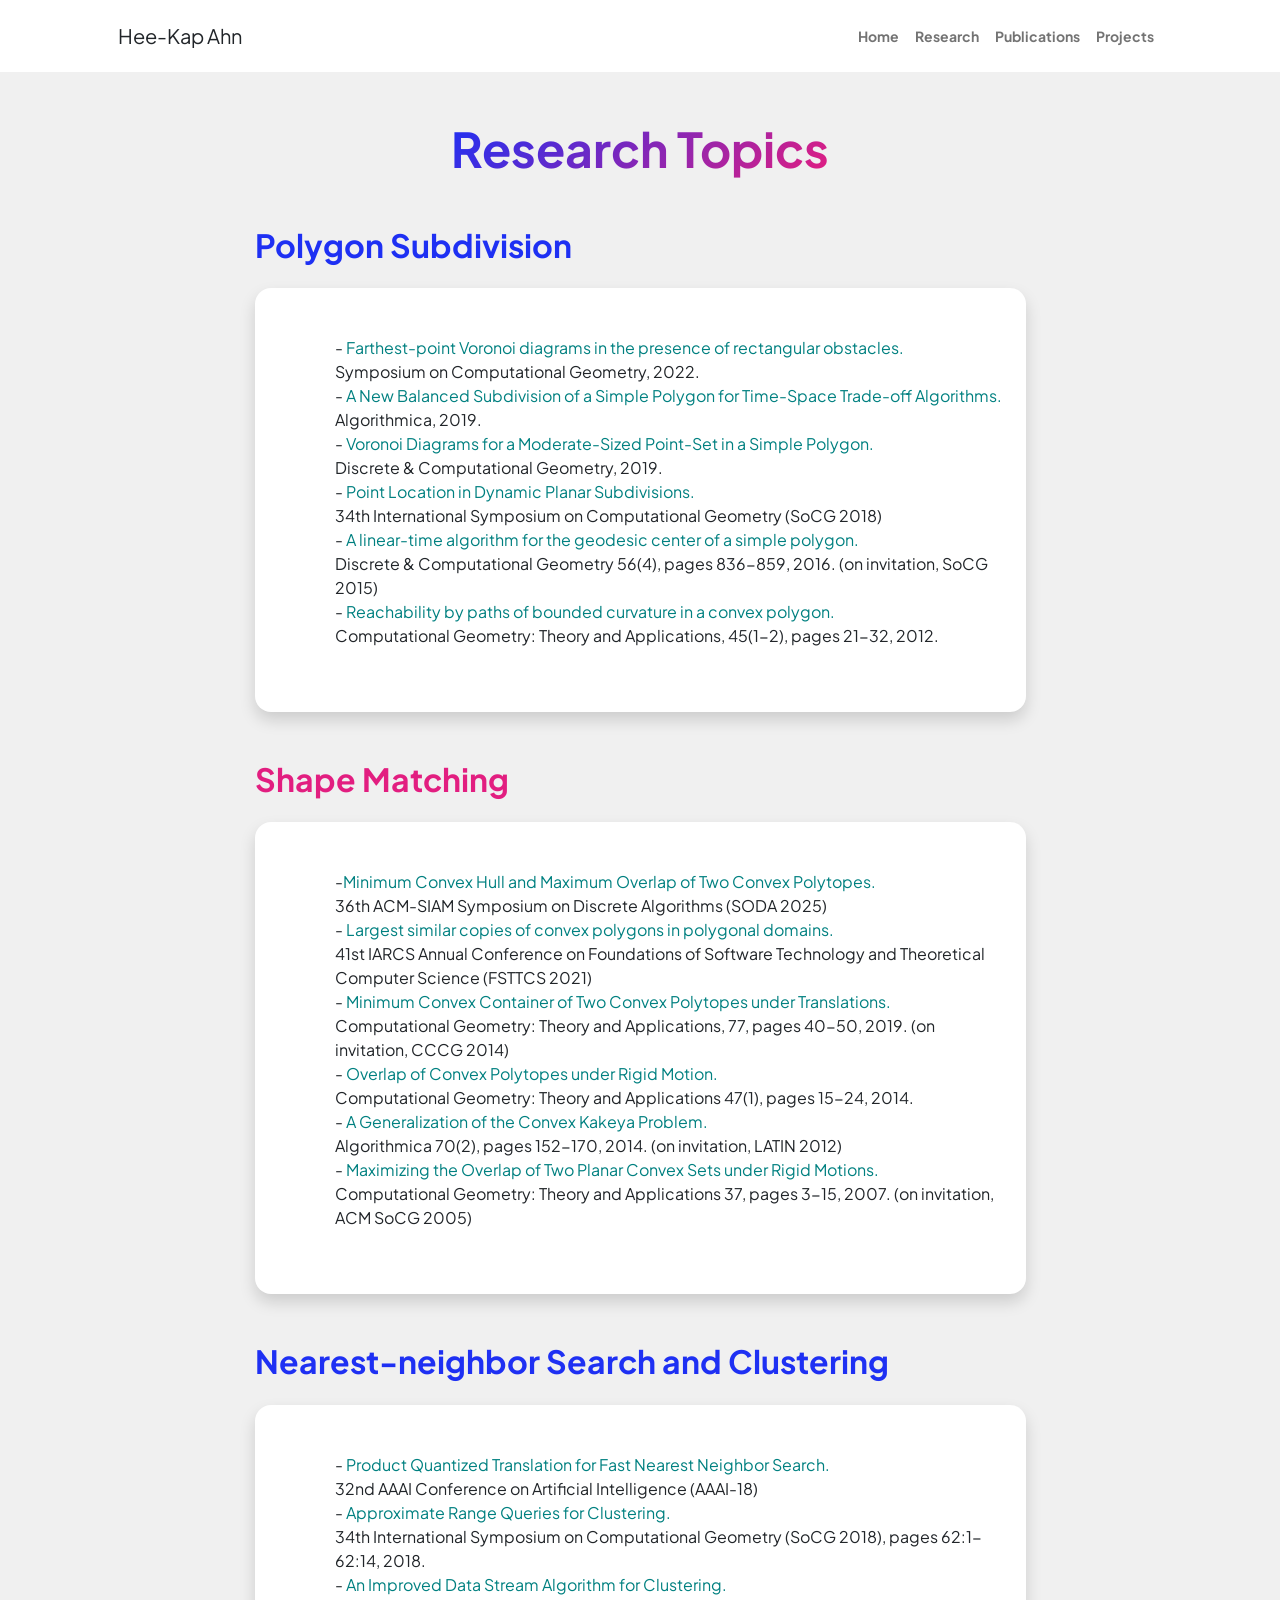
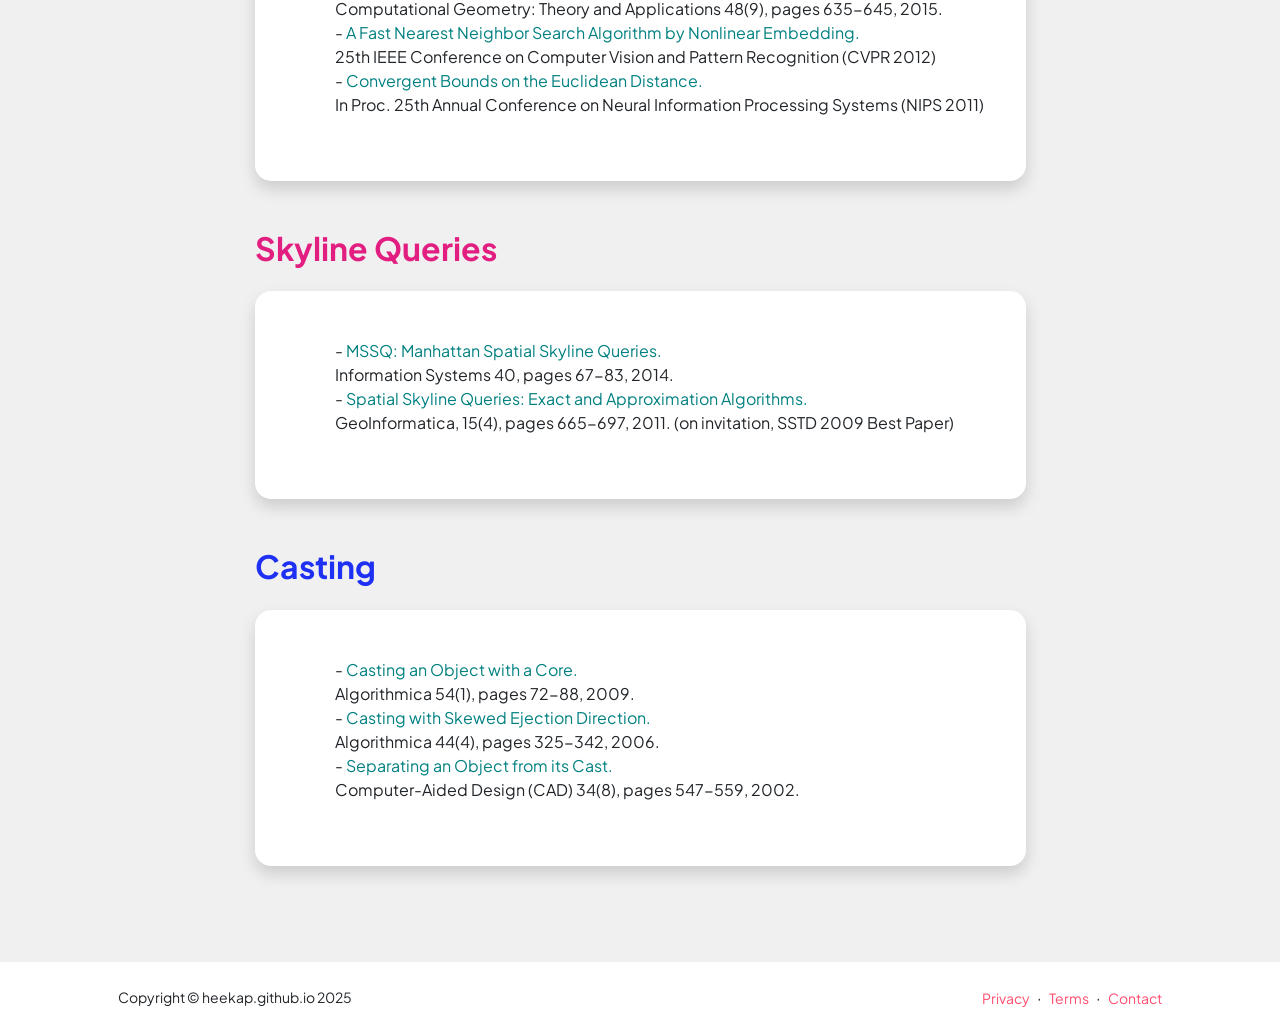
<file: topics.html>
<!DOCTYPE html>
<html lang="en">
    <head>
        <meta charset="utf-8" />
        <meta name="viewport" content="width=device-width, initial-scale=1, shrink-to-fit=no" />
        <meta name="description" content="" />
        <meta name="author" content="" />
        <title>Research Topics - Hee-Kap Ahn</title>
        <!-- Favicon-->
        <link rel="icon" type="image/x-icon" href="assets/favicon.ico" />
        <!-- Custom Google font-->
        <link rel="preconnect" href="https://fonts.googleapis.com" />
        <link rel="preconnect" href="https://fonts.gstatic.com" crossorigin />
        <link href="https://fonts.googleapis.com/css2?family=Plus+Jakarta+Sans:wght@100;200;300;400;500;600;700;800;900&amp;display=swap" rel="stylesheet" />
        <!-- Bootstrap icons-->
        <link href="https://cdn.jsdelivr.net/npm/bootstrap-icons@1.8.1/font/bootstrap-icons.css" rel="stylesheet" />
        <!-- Core theme CSS (includes Bootstrap)-->
        <link href="css/styles.css" rel="stylesheet" />
    </head>
    <body class="d-flex flex-column h-100 bg-light">
        <main class="flex-shrink-0">
            <!-- Navigation-->
            <nav class="navbar navbar-expand-lg navbar-light bg-white py-3">
                <div class="container px-5">
                    <a class="navbar-brand" href="index.html"><span class="text-dark">Hee-Kap Ahn</span></a>
                    <button class="navbar-toggler" type="button" data-bs-toggle="collapse" data-bs-target="#navbarSupportedContent" aria-controls="navbarSupportedContent" aria-expanded="false" aria-label="Toggle navigation"><span class="navbar-toggler-icon"></span></button>
                    <div class="collapse navbar-collapse" id="navbarSupportedContent">
                        <ul class="navbar-nav ms-auto mb-2 mb-lg-0 small fw-bolder">
                            <li class="nav-item"><a class="nav-link" href="index.html">Home</a></li>
                           <!-- <li class="nav-item"><a class="nav-link" href="cv-2025.pdf">Resume</a></li> -->
			    <li class="nav-item"><a class="nav-link" href="topics.html">Research</a></li>
			    <li class="nav-item"><a class="nav-link" href="publications.html">Publications</a></li>
                            <li class="nav-item"><a class="nav-link" href="https://algo.postech.ac.kr/?page_id=1262">Projects</a></li>
                           <!-- <li class="nav-item"><a class="nav-link" href="https://algo.postech.ac.kr">AlgoLab</a></li> -->
                        </ul>
                    </div>
                </div>
            </nav>
            <!-- Page Content-->
            <div class="container px-5 my-5">
                <div class="text-center mb-5">
                    <h1 class="display-5 fw-bolder mb-0"><span class="text-gradient d-inline">Research Topics</span></h1>
                </div>
                <div class="row gx-5 justify-content-center">
                    <div class="col-lg-11 col-xl-9 col-xxl-8">
                        <!-- Experience Section-->
                        <section>
                            <div class="d-flex align-items-center justify-content-between mb-4">
                                <h2 class="text-primary fw-bolder mb-0">Polygon Subdivision</h2>
                            </div>
                            <!-- Experience Card 1-->
                            <div class="card shadow border-0 rounded-4 mb-5">
                                <div class="card-body p-5">
                                    <div class="row align-items-center gx-5">
	<p style="margin-left: 2em">
	  - <a href="https://drops.dagstuhl.de/opus/volltexte/2022/16059/pdf/LIPIcs-SoCG-2022-51.pdf"><font color = "teal"> Farthest-point Voronoi diagrams in the presence of rectangular obstacles.</font> </a> <br>
	  Symposium on Computational Geometry, 2022.<br>
	  - <a href="https://rdcu.be/bqDi4"><font color = "teal"> A New Balanced Subdivision of a Simple Polygon for Time-Space Trade-off Algorithms.</font> </a> <br>
	  Algorithmica, 2019.<br>
	  - <a href="https://rdcu.be/bpLJ7"> <font color = "teal">Voronoi Diagrams for a Moderate-Sized Point-Set in a Simple Polygon. </font></a><br>
	  Discrete & Computational Geometry, 2019. <br>
	  - <a href="https://drops.dagstuhl.de/opus/volltexte/2018/8776/pdf/LIPIcs-SoCG-2018-63.pdf"> <font color = "teal">Point Location in Dynamic Planar Subdivisions.</font> </a> <br>
	  34th International Symposium on Computational Geometry (SoCG 2018)<br>
	  - <a href="https://rdcu.be/t6Zz"> <font color = "teal">A linear-time algorithm for the geodesic center of a simple polygon.</font> </a> <br>
	  Discrete & Computational Geometry 56(4), pages 836-859, 2016. (on invitation, SoCG 2015)<br>
	  - <a href="https://dx.doi.org/10.1016/j.comgeo.2011.07.003"> <font color = "teal">Reachability by paths of bounded curvature in a convex polygon.</font> </a> <br>
	  Computational Geometry: Theory and Applications, 45(1-2), pages 21-32, 2012. 					</p>
                                    </div>
                                </div>
                            </div>

                            <h2 class="text-secondary fw-bolder mb-4">Shape Matching</h2>
                            <div class="card shadow border-0 rounded-4 mb-5">
                                <div class="card-body p-5">
                                  <div class="row align-items-center gx-5">
				    	<p style="margin-left: 2em">
          -<a href=""><font color = "teal">Minimum Convex Hull and Maximum Overlap of Two Convex Polytopes.</font></a><br>
	  36th ACM-SIAM Symposium on Discrete Algorithms (SODA 2025) <br>
	  - <a href="https://drops.dagstuhl.de/opus/volltexte/2021/15530/pdf/LIPIcs-FSTTCS-2021-19.pdf"> <font color = "teal">Largest similar copies of convex polygons in polygonal domains.</font> </a> <br>
	  41st IARCS Annual Conference on Foundations of Software Technology and Theoretical Computer Science (FSTTCS 2021) <br>
	  - <a href="https://doi.org/10.1016/j.comgeo.2018.02.004"> <font color = "teal">Minimum Convex Container of Two Convex Polytopes under Translations.</font> </a> <br>
	  Computational Geometry: Theory and Applications, 77, pages 40-50, 2019. (on invitation, CCCG 2014)<br>
	  - <a href="https://dx.doi.org/10.1016/j.comgeo.2013.08.001"> <font color = "teal">Overlap of Convex Polytopes under Rigid Motion.</font> </a> <br>
	   Computational Geometry: Theory and Applications 47(1), pages 15-24, 2014.<br>
	  - <a href="https://dx.doi.org/10.1007/s00453-013-9831-y"> <font color = "teal">A Generalization of the Convex Kakeya Problem. </font></a> <br>
Algorithmica 70(2), pages 152-170, 2014. (on invitation, LATIN 2012) <br>
	  - <a href="https://dx.doi.org/10.1016/j.comgeo.2006.01.005"> <font color = "teal">Maximizing the Overlap of Two Planar Convex Sets under Rigid Motions. </font></a> <br>
	  Computational Geometry: Theory and Applications 37, pages 3-15, 2007. (on invitation, ACM SoCG 2005) </p>
                                  </div>
                                </div>
                            </div>
                            <div class="d-flex align-items-center justify-content-between mb-4">
                                <h2 class="text-primary fw-bolder mb-0">Nearest-neighbor Search and Clustering</h2>
                            </div>
                            <!-- Experience Card 1-->
                            <div class="card shadow border-0 rounded-4 mb-5">
                                <div class="card-body p-5">
                                    <div class="row align-items-center gx-5">
                                     	<p style="margin-left: 2em">
	  - <a href="https://www.aaai.org/ocs/index.php/AAAI/AAAI18/paper/view/16953/16702"> <font color = "teal">Product Quantized Translation for Fast Nearest Neighbor Search.</font> </a> <br>
	   32nd AAAI Conference on Artificial Intelligence (AAAI-18)<br>
	   - <a href="https://drops.dagstuhl.de/opus/volltexte/2018/8775/pdf/LIPIcs-SoCG-2018-62.pdf"> <font color = "teal">Approximate Range Queries for Clustering.</font> </a> <br>
	   34th International Symposium on Computational Geometry (SoCG 2018), pages 62:1-62:14, 2018.<br>
	   - <a href="https://dx.doi.org/10.1016/j.comgeo.2015.06.003"> <font color = "teal">An Improved Data Stream Algorithm for Clustering.</font> </a> <br>
	   Computational Geometry: Theory and Applications 48(9), pages 635-645, 2015.<br>
	   - <a href="https://ieeexplore.ieee.org/stamp/stamp.jsp?tp=&arnumber=6248036"> <font color = "teal">A Fast Nearest Neighbor Search Algorithm by Nonlinear Embedding.</font> </a> <br>
	   25th IEEE Conference on Computer Vision and Pattern Recognition (CVPR 2012)<br>
	   - <a href="https://books.nips.cc/papers/files/nips24/NIPS2011_0286.pdf"> <font color = "teal">Convergent Bounds on the Euclidean Distance.</font> </a> <br>
	  In Proc. 25th Annual Conference on Neural Information Processing Systems (NIPS 2011)</p>
                                    </div>
                                </div>
                            </div>
                            <div class="d-flex align-items-center justify-content-between mb-4">
                                <h2 class="text-secondary fw-bolder mb-0">Skyline Queries</h2>
                            </div>
                            <div class="card shadow border-0 rounded-4 mb-5">
                                <div class="card-body p-5">
                                    <div class="row align-items-center gx-5">
	<p style="margin-left: 2em">
	   - <a href="https://dx.doi.org/10.1016/j.is.2013.10.001"> <font color = "teal">MSSQ: Manhattan Spatial Skyline Queries.</font> </a> <br>
	   Information Systems 40, pages 67-83, 2014.<br>
	   - <a href="https://dx.doi.org/10.1007/s10707-010-0119-y"><font color = "teal"> Spatial Skyline Queries: Exact and Approximation Algorithms.</font> </a> <br>
	   GeoInformatica, 15(4), pages 665-697, 2011. (on invitation, SSTD 2009 Best Paper) 
	</p>
                                    </div>
                                </div>
                            </div>
                            <div class="d-flex align-items-center justify-content-between mb-4">
                                <h2 class="text-primary fw-bolder mb-0">Casting</h2>
                            </div>
                            <div class="card shadow border-0 rounded-4 mb-5">
                                <div class="card-body p-5">
                                    <div class="row align-items-center gx-5">
                                       	<p style="margin-left: 2em">
	  - <a href="https://dx.doi.org/10.1007/s00453-007-9120-8"><font color = "teal"> Casting an Object with a Core.</font> </a> <br>
	  Algorithmica 54(1), pages 72-88, 2009.<br>
	   - <a href="https://dx.doi.org/10.1007/s00453-005-1179-5"><font color = "teal"> Casting with Skewed Ejection Direction.</font> </a> <br>
	  Algorithmica 44(4), pages 325-342, 2006. <br>
	  - <a href="https://dx.doi.org/10.1016/S0010-4485(01)00119-1"><font color = "teal"> Separating an Object from its Cast.</font> </a> <br>
	  Computer-Aided Design (CAD) 34(8), pages 547-559, 2002.
					</p>
                                    </div>
                                </div>
                            </div>
            </section>


                    </div>
                </div>
            </div>
        </main>
        <!-- Footer-->
        <footer class="bg-white py-4 mt-auto">
            <div class="container px-5">
                <div class="row align-items-center justify-content-between flex-column flex-sm-row">
                    <div class="col-auto"><div class="small m-0">Copyright &copy; heekap.github.io 2025</div></div>
                    <div class="col-auto">
                        <a class="small" href="#!">Privacy</a>
                        <span class="mx-1">&middot;</span>
                        <a class="small" href="#!">Terms</a>
                        <span class="mx-1">&middot;</span>
                        <a class="small" href="#!">Contact</a>
                    </div>
                </div>
            </div>
        </footer>
        <!-- Bootstrap core JS-->
        <script src="https://cdn.jsdelivr.net/npm/bootstrap@5.2.3/dist/js/bootstrap.bundle.min.js"></script>
        <!-- Core theme JS-->
        <script src="js/scripts.js"></script>
    </body>
</html>
</file>
